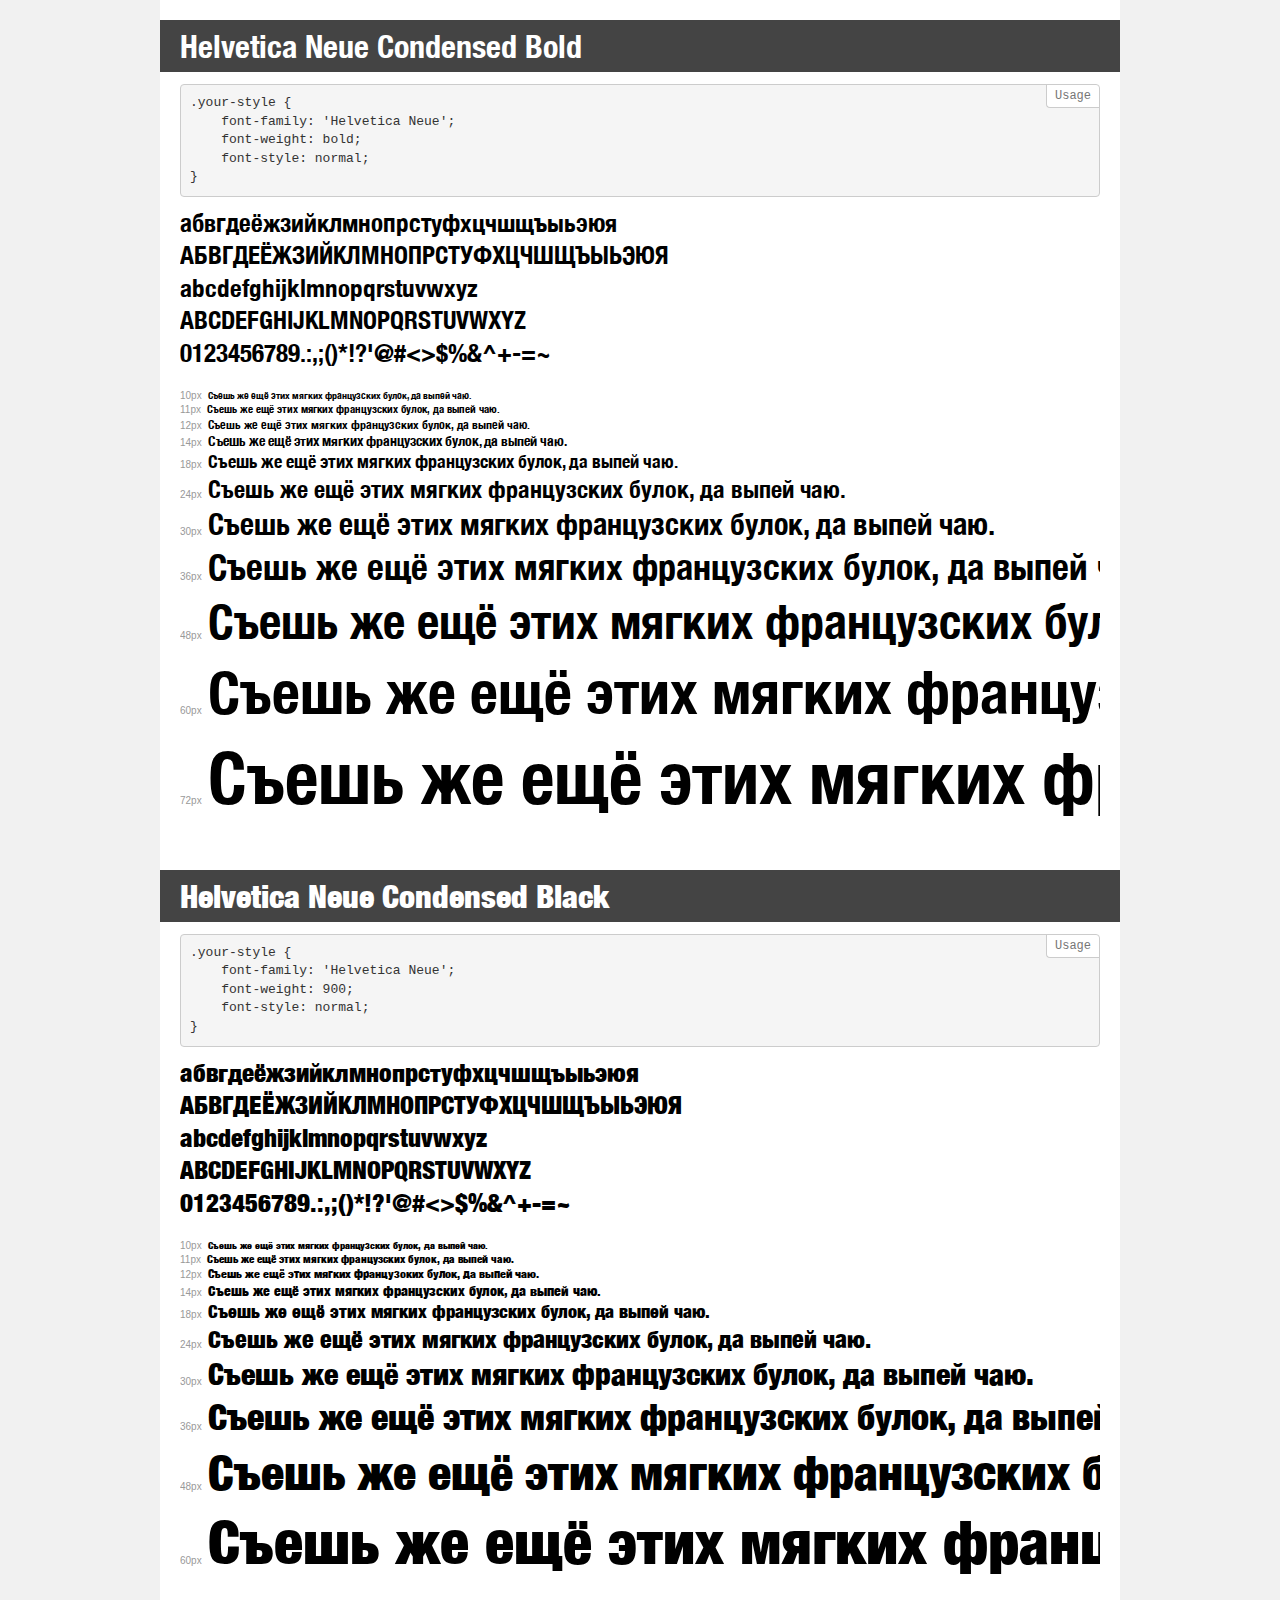
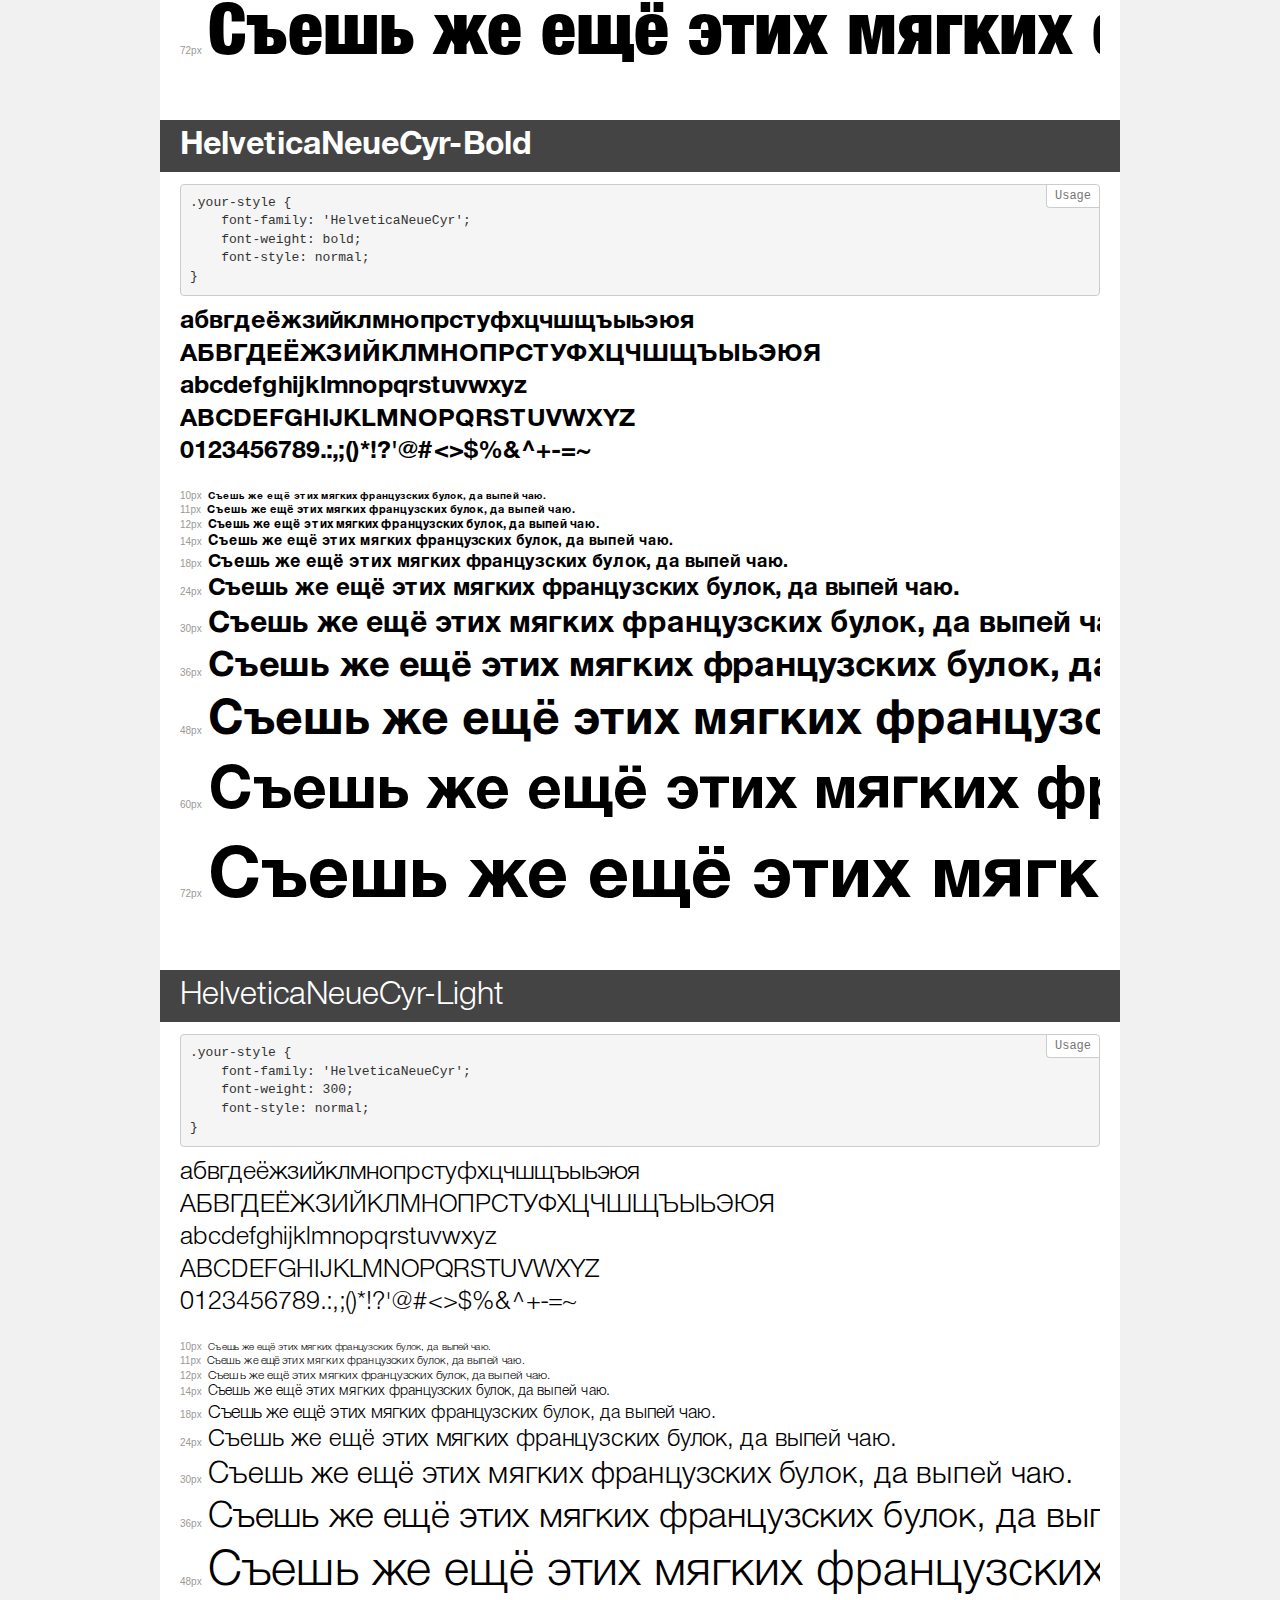
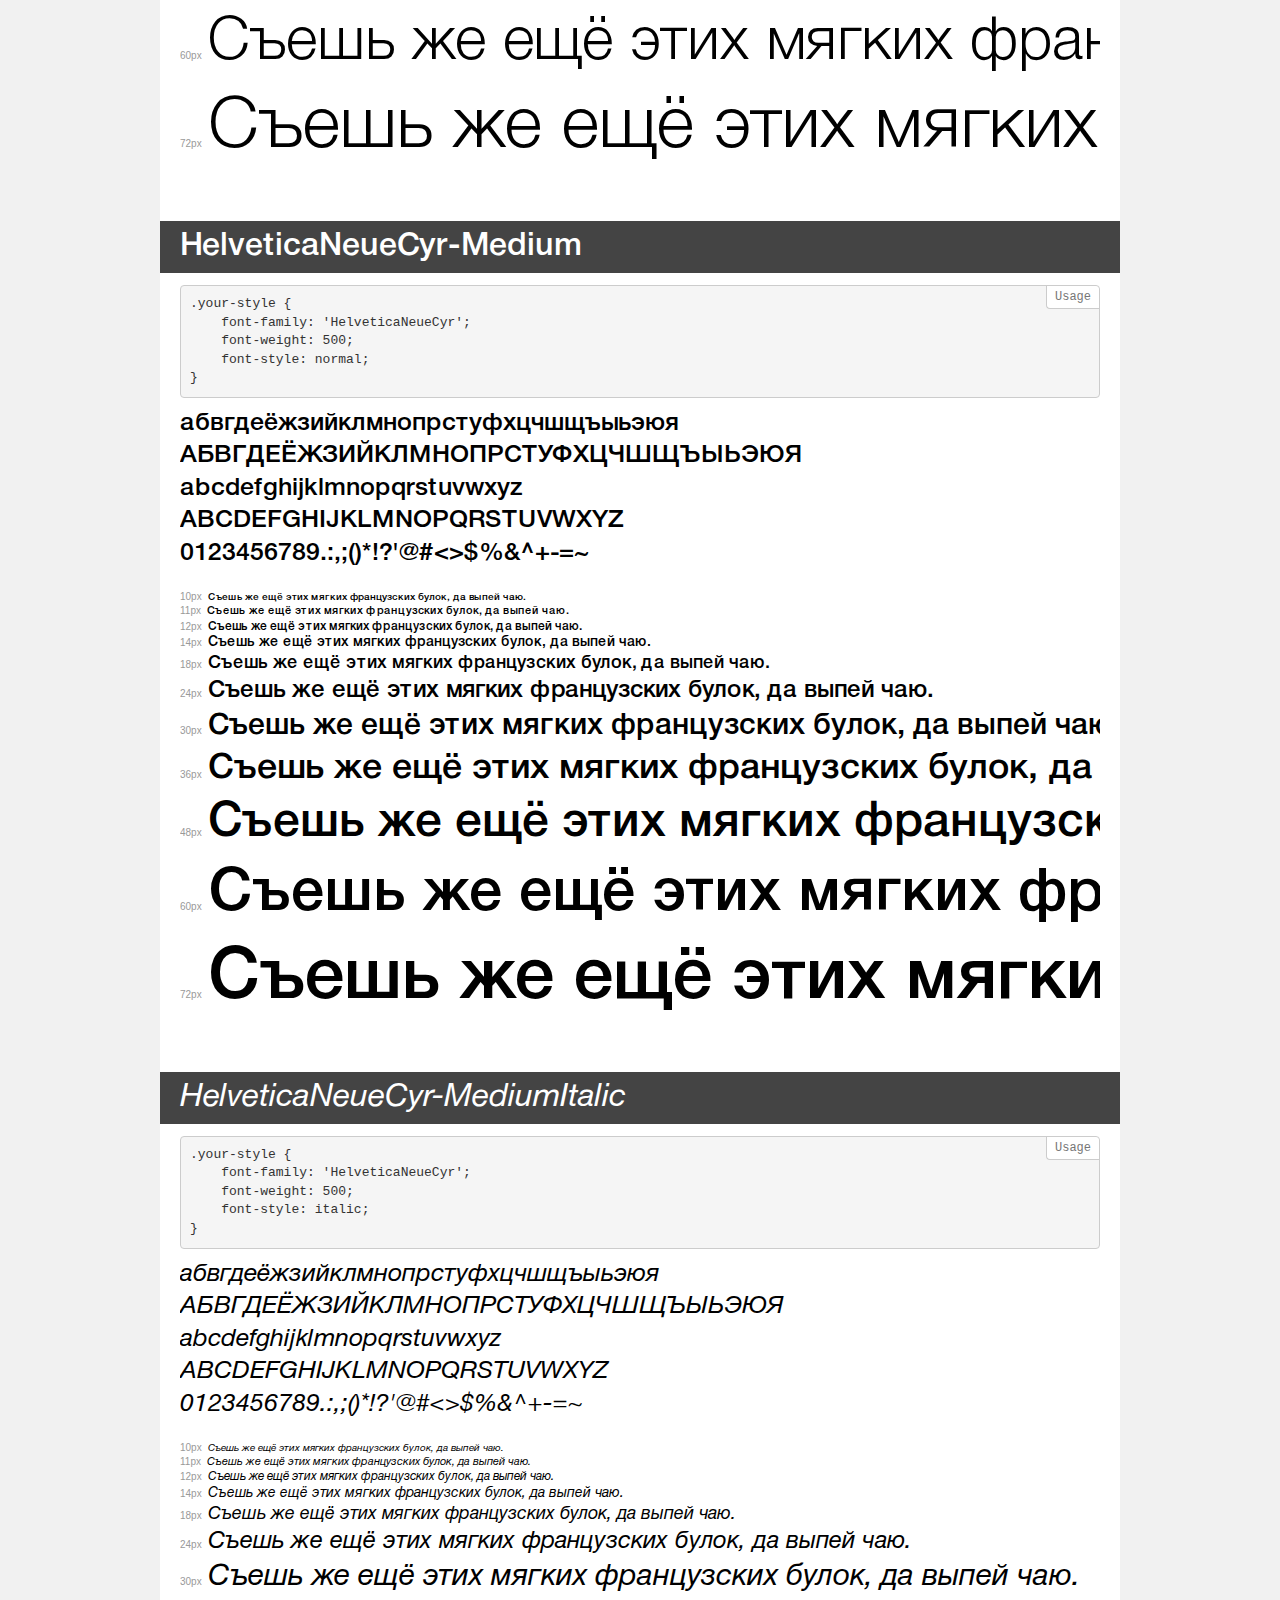
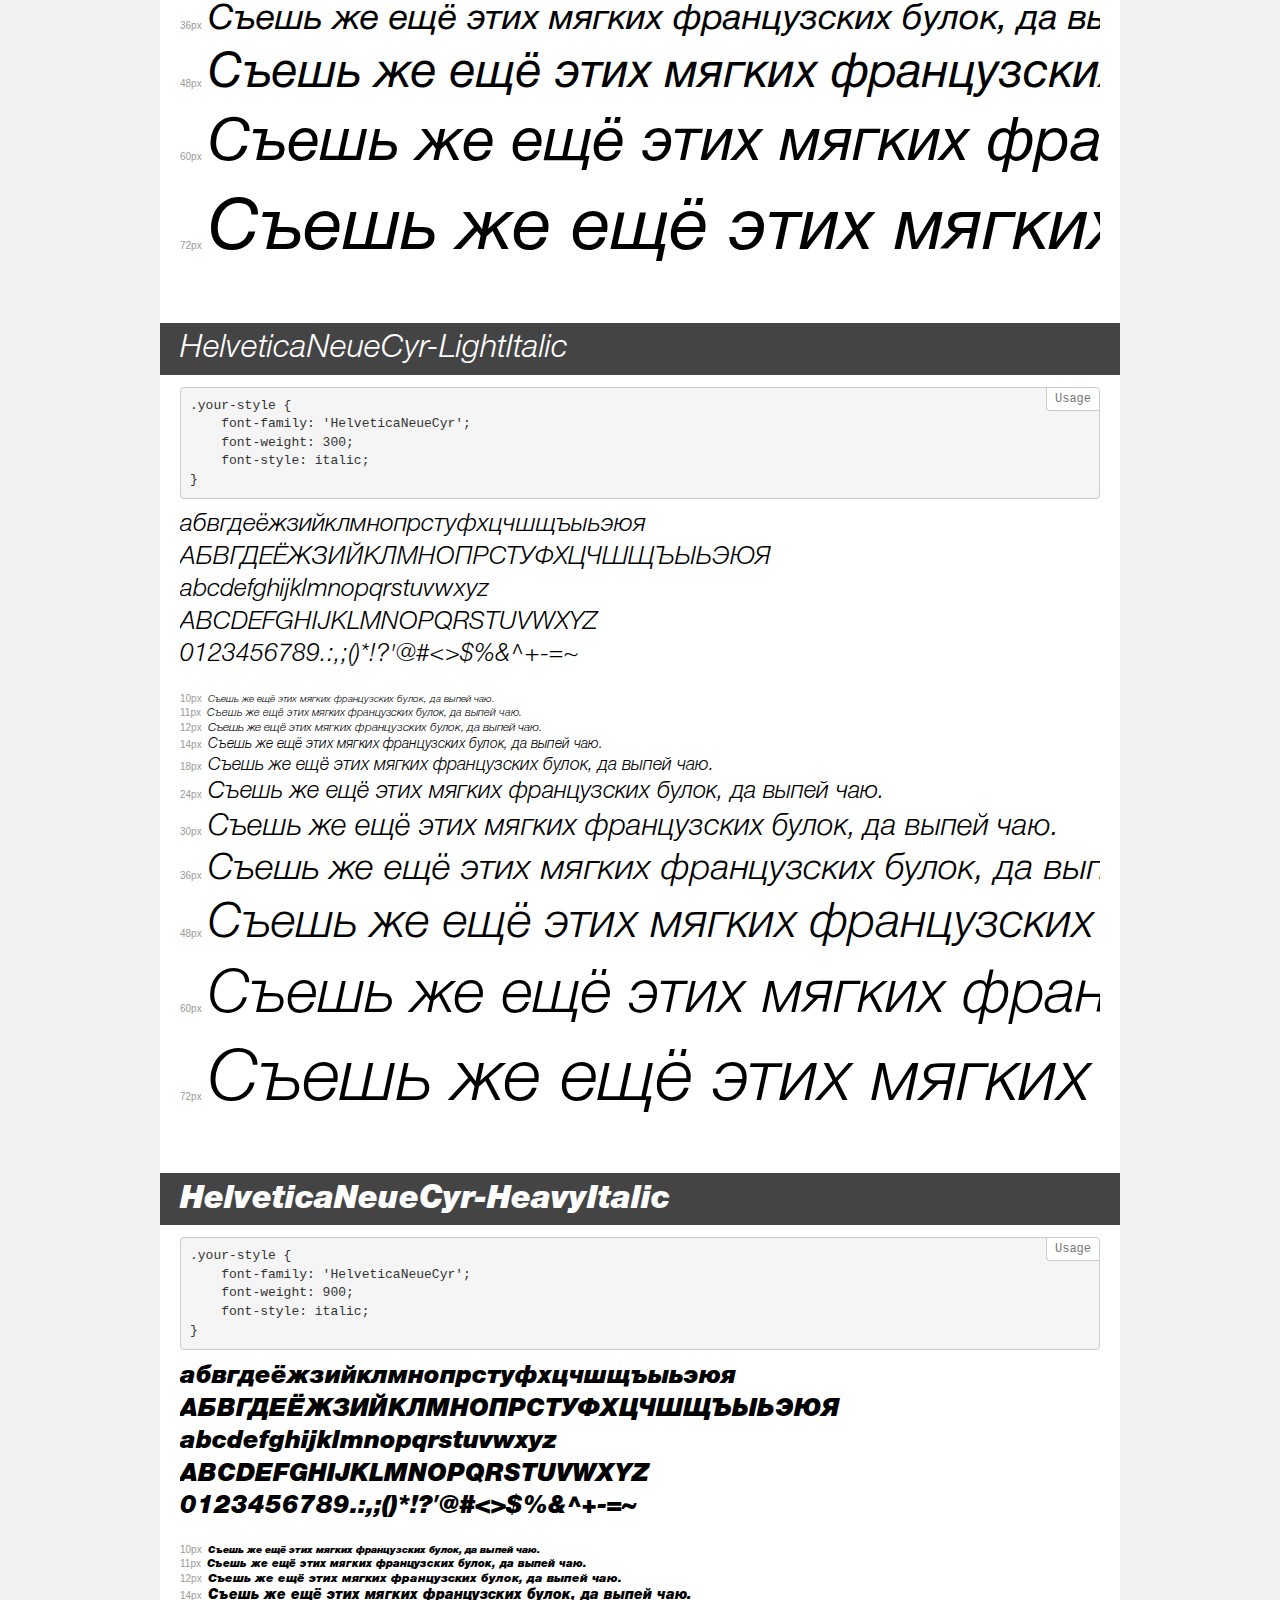
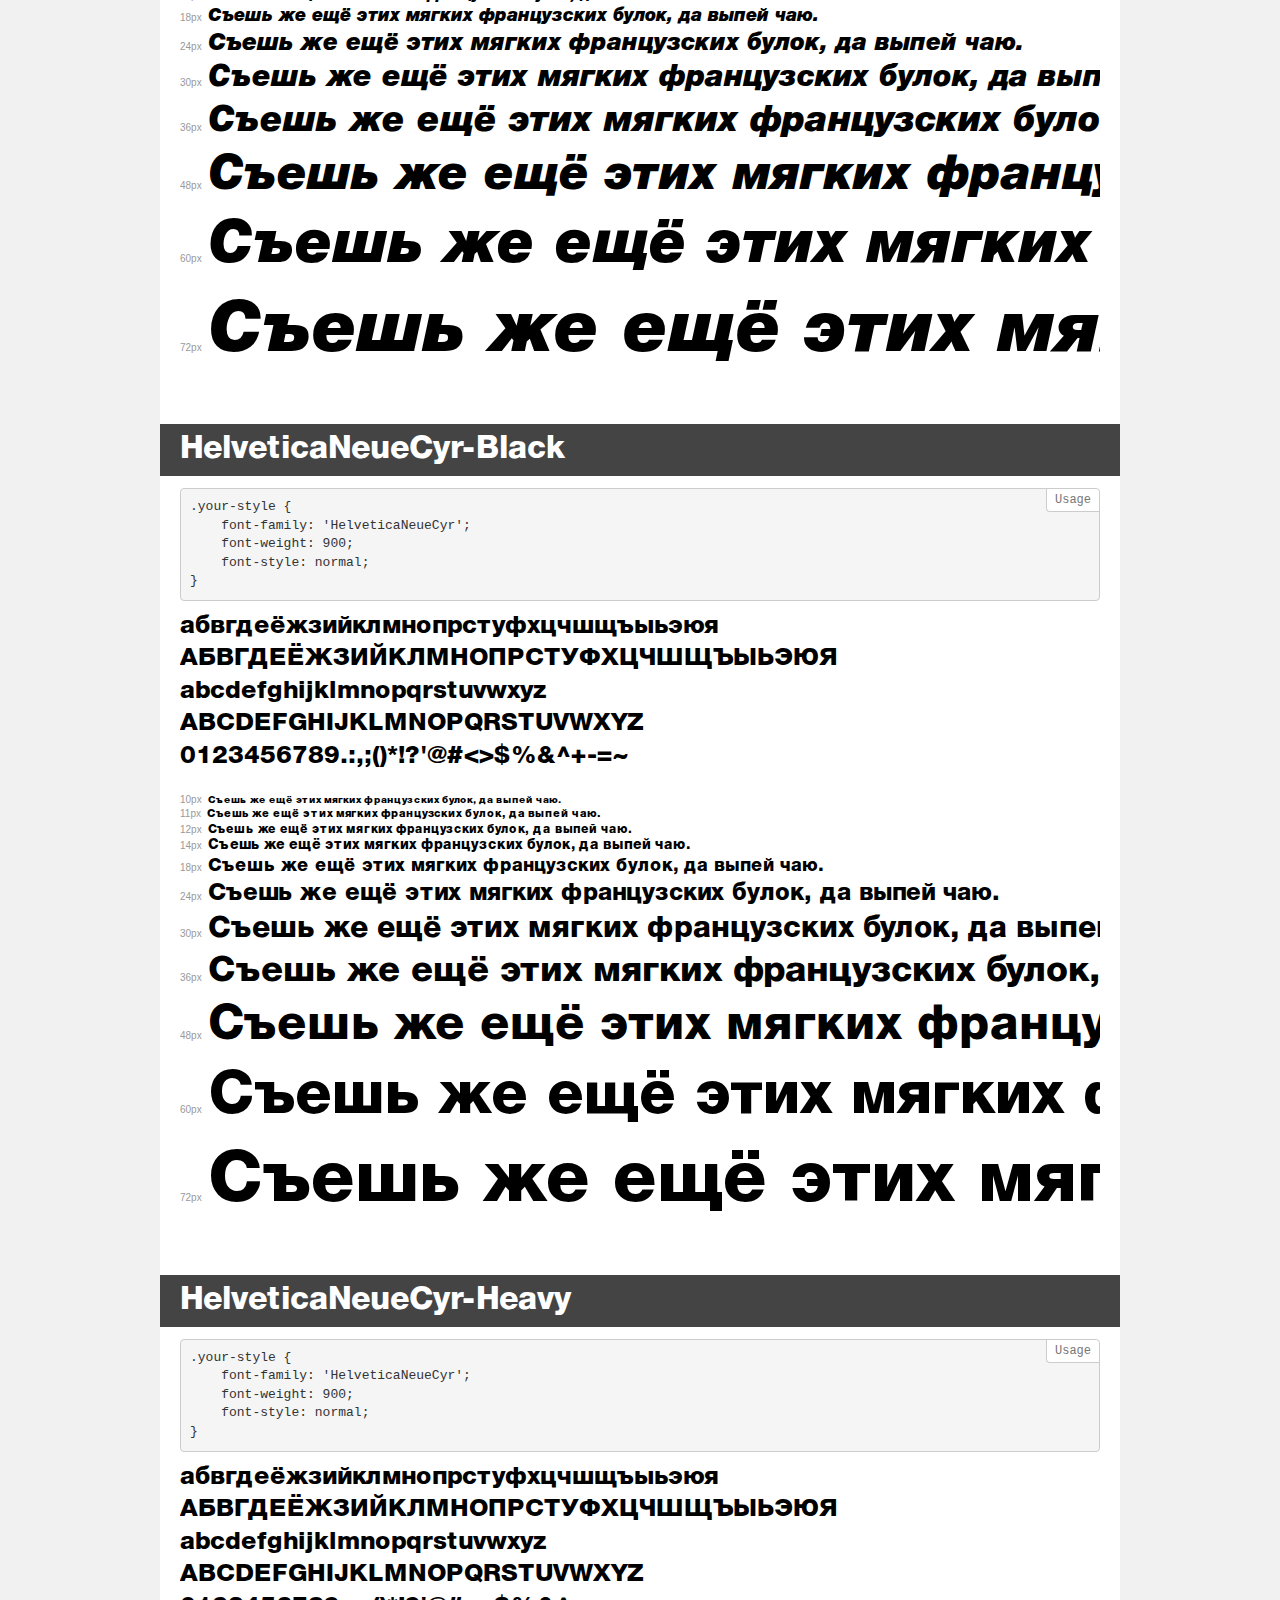
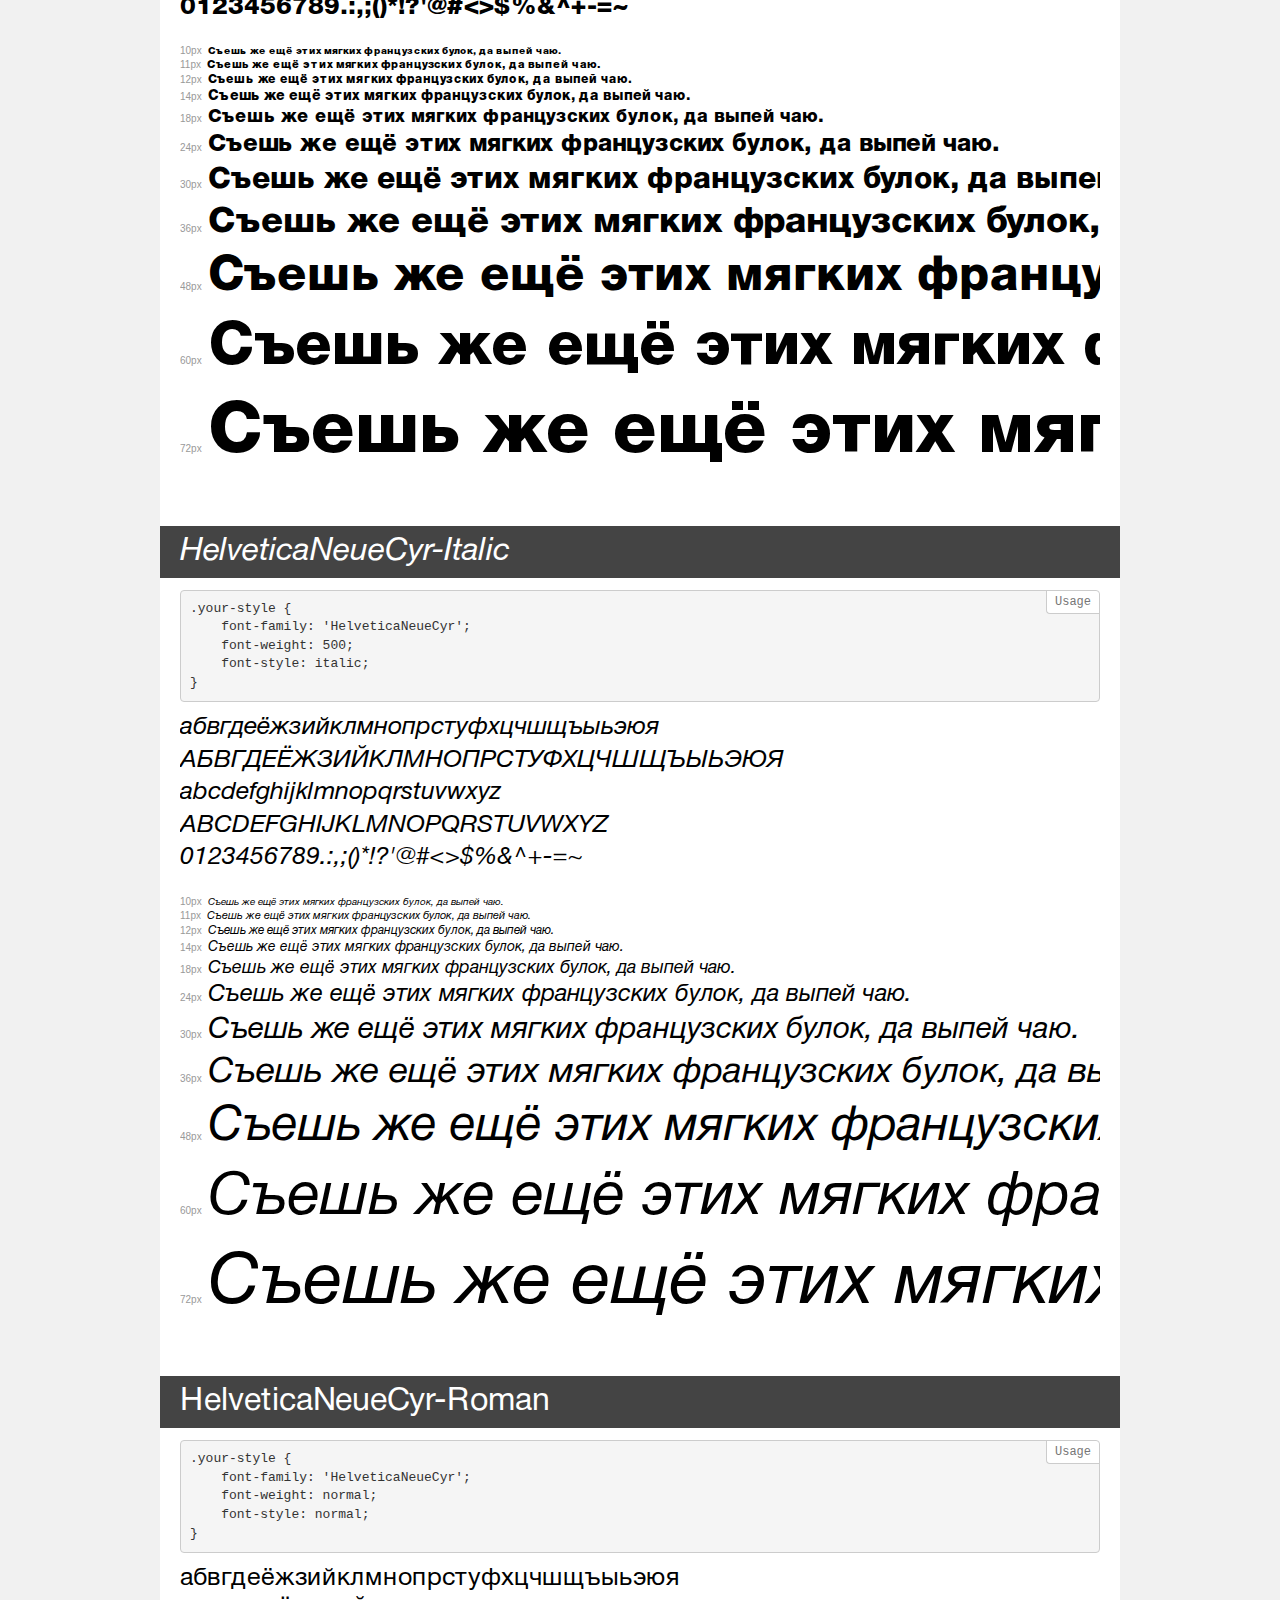
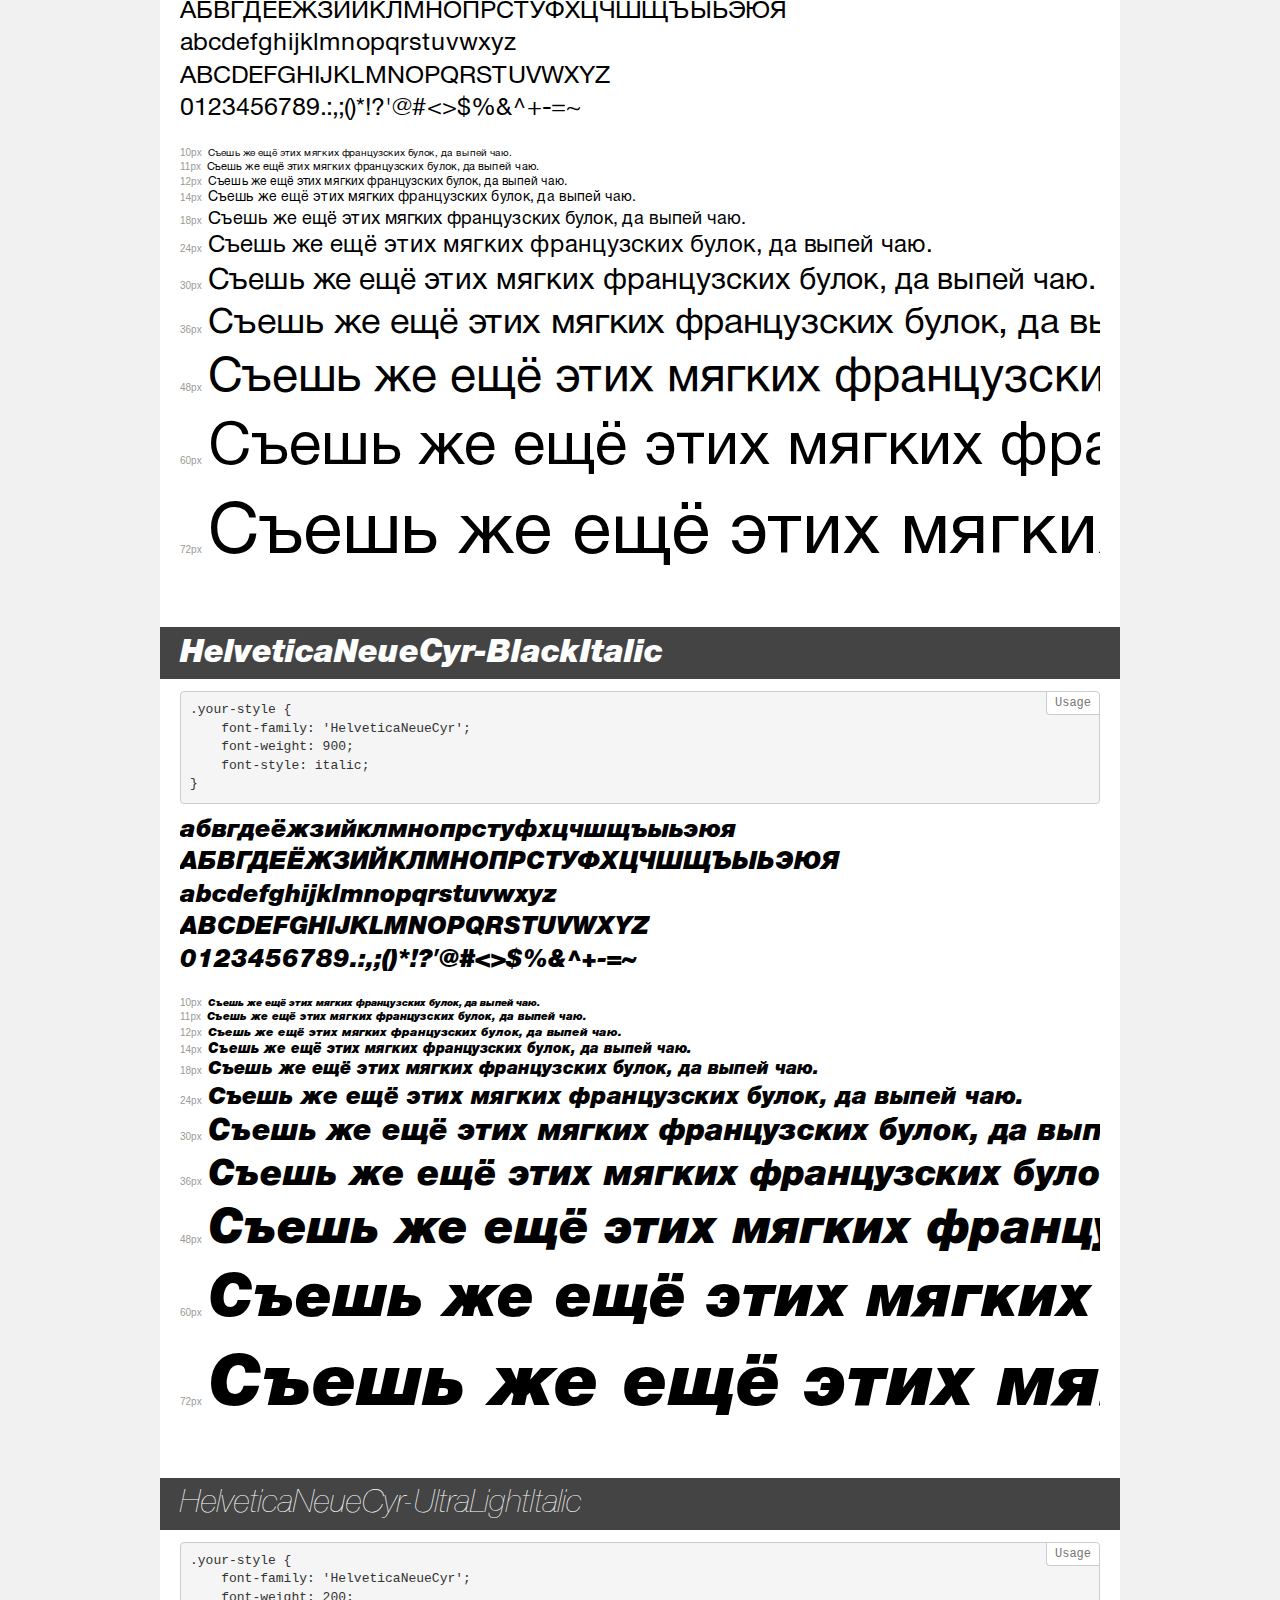
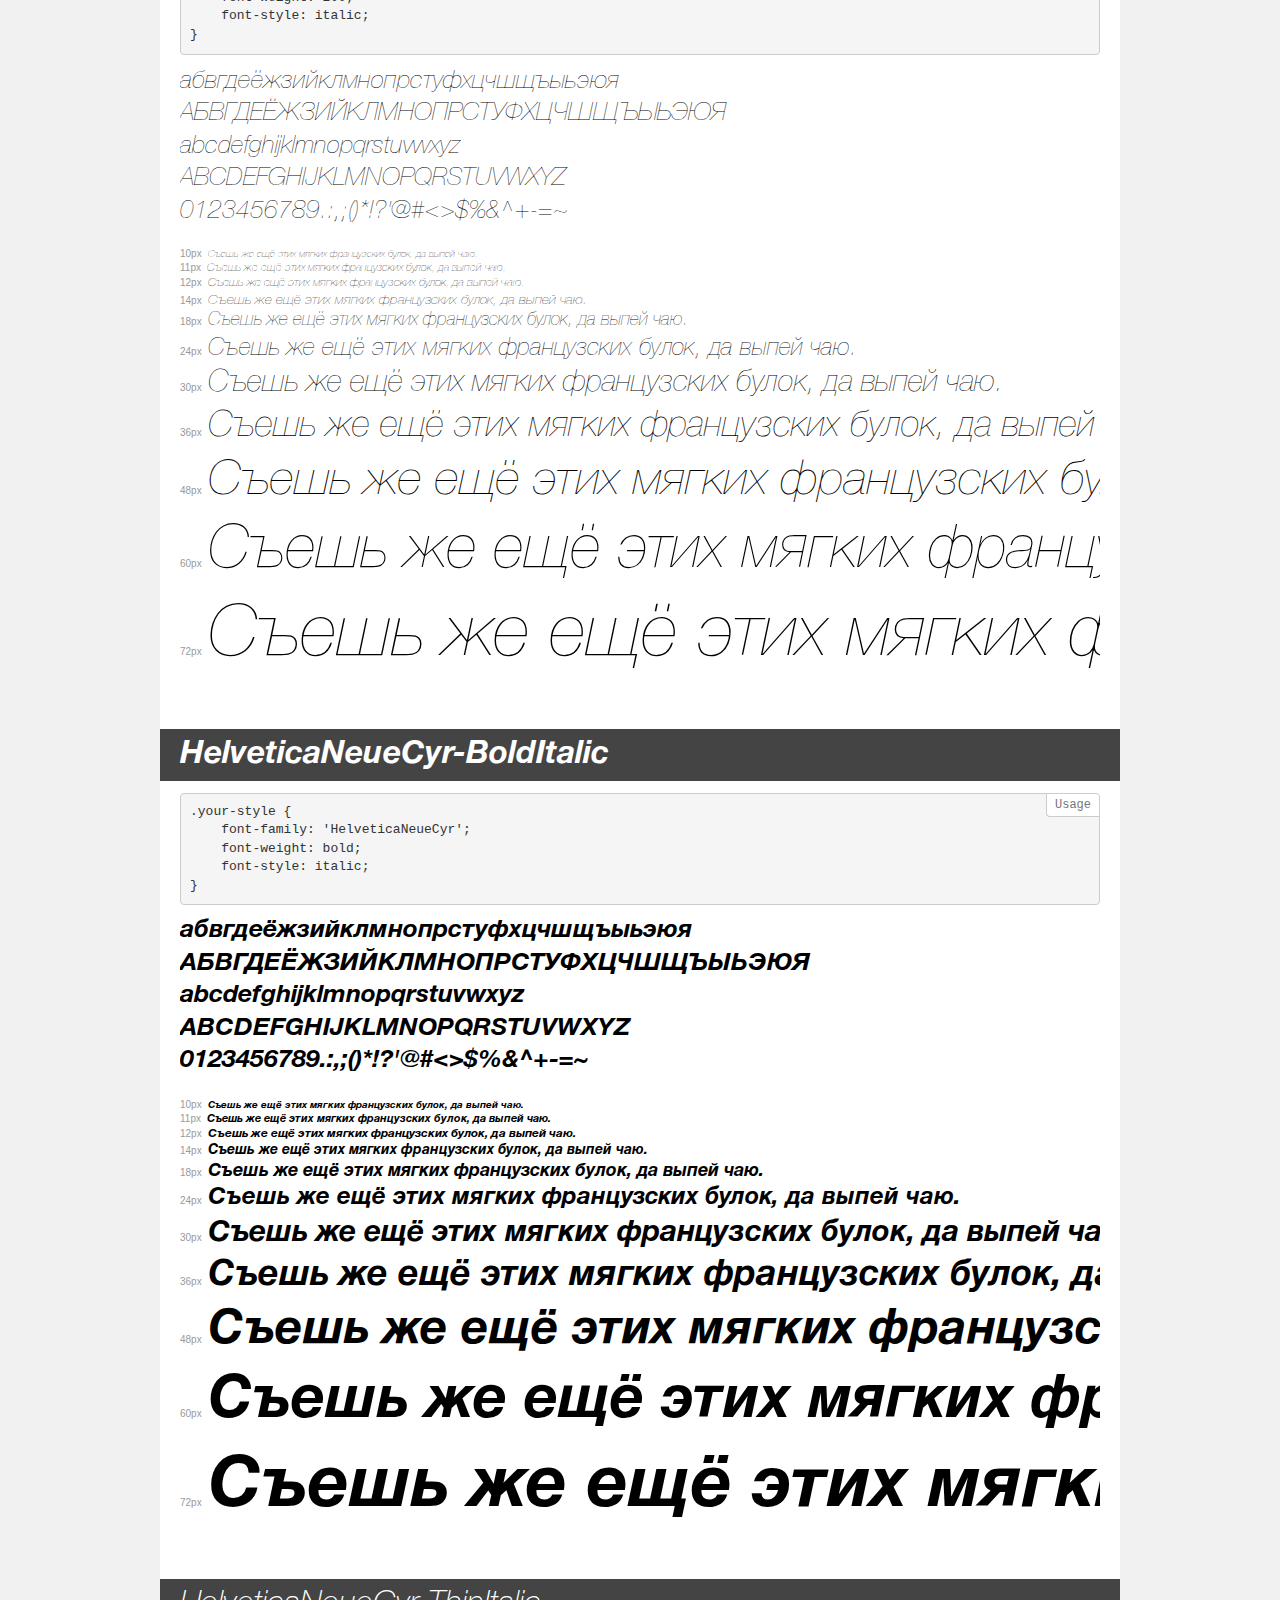
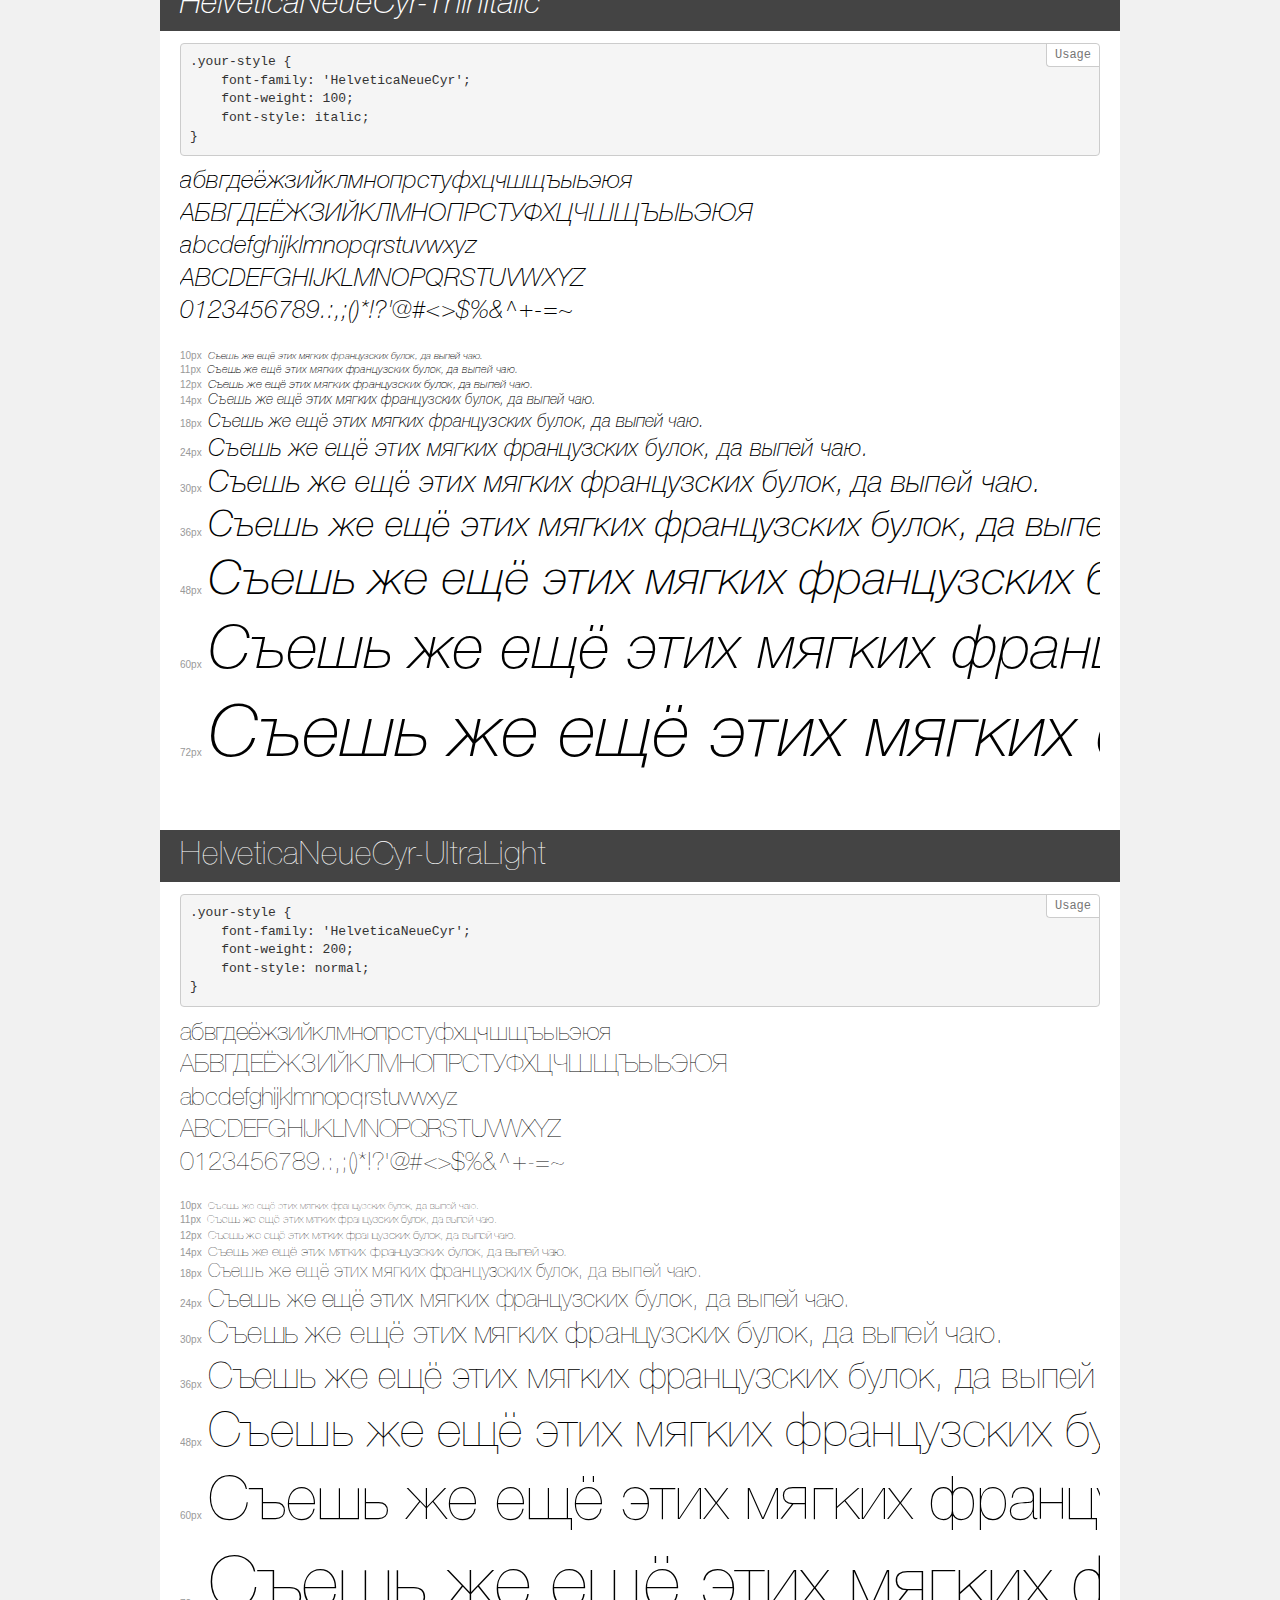
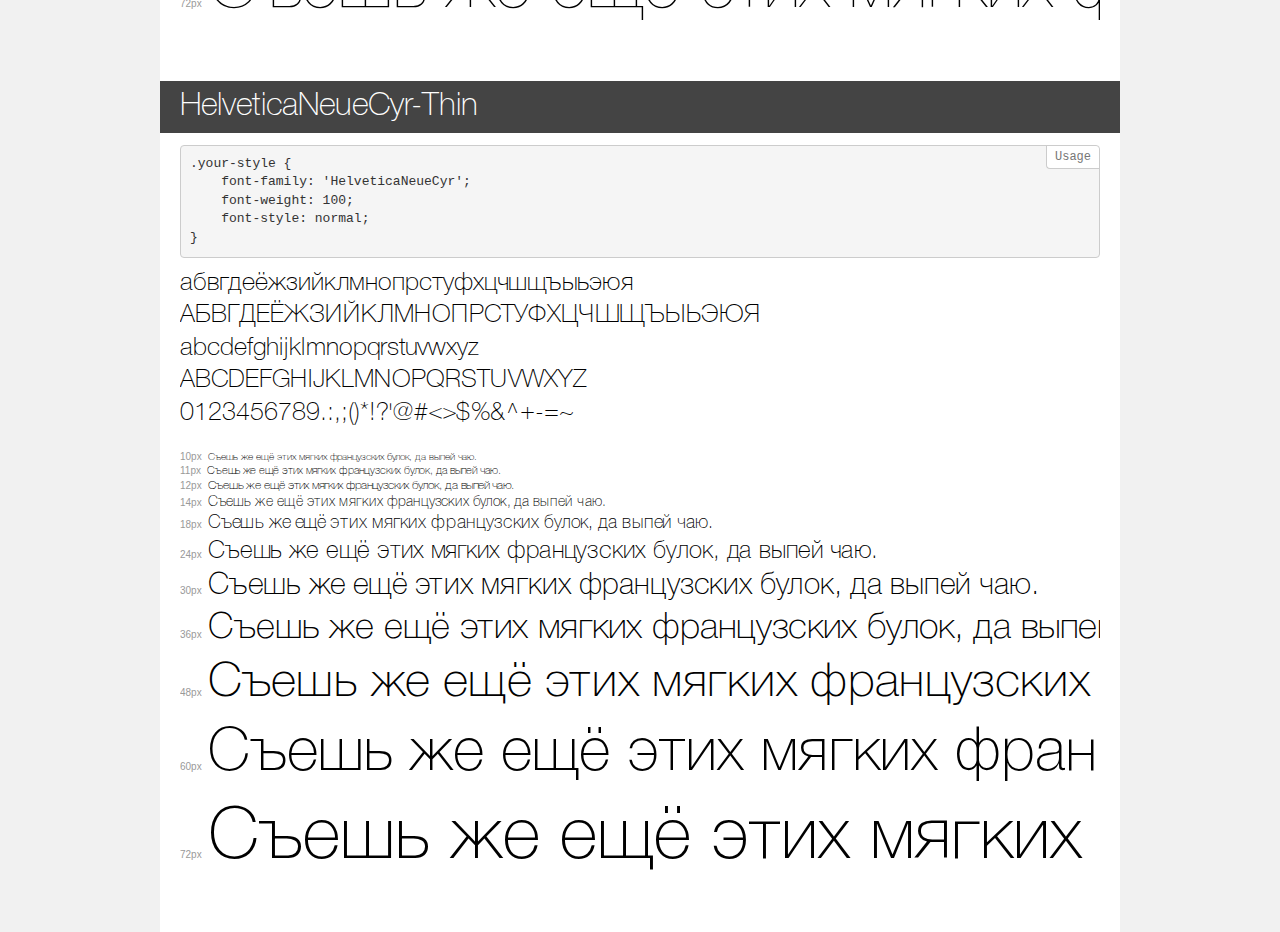
<file: fonts/demo.html>
<!DOCTYPE html>
<html>
<head>
    <meta charset="utf-8">
    <meta http-equiv="X-UA-Compatible" content="IE=edge">
    <meta name="viewport" content="width=device-width, initial-scale=1">
    <meta name="robots" content="noindex, noarchive">
    <meta name="format-detection" content="telephone=no">
    <title>Transfonter demo</title>
    <link href="stylesheet.css" rel="stylesheet">
    <style>
        /*
        http://meyerweb.com/eric/tools/css/reset/
        v2.0 | 20110126
        License: none (public domain)
        */
        html, body, div, span, applet, object, iframe,
        h1, h2, h3, h4, h5, h6, p, blockquote, pre,
        a, abbr, acronym, address, big, cite, code,
        del, dfn, em, img, ins, kbd, q, s, samp,
        small, strike, strong, sub, sup, tt, var,
        b, u, i, center,
        dl, dt, dd, ol, ul, li,
        fieldset, form, label, legend,
        table, caption, tbody, tfoot, thead, tr, th, td,
        article, aside, canvas, details, embed,
        figure, figcaption, footer, header, hgroup,
        menu, nav, output, ruby, section, summary,
        time, mark, audio, video {
            margin: 0;
            padding: 0;
            border: 0;
            font-size: 100%;
            font: inherit;
            vertical-align: baseline;
        }
        /* HTML5 display-role reset for older browsers */
        article, aside, details, figcaption, figure,
        footer, header, hgroup, menu, nav, section {
            display: block;
        }
        body {
            line-height: 1;
        }
        ol, ul {
            list-style: none;
        }
        blockquote, q {
            quotes: none;
        }
        blockquote:before, blockquote:after,
        q:before, q:after {
            content: '';
            content: none;
        }
        table {
            border-collapse: collapse;
            border-spacing: 0;
        }
        /* common styles */
        body {
            background: #f1f1f1;
            color: #000;
        }
        .page {
            background: #fff;
            width: 920px;
            margin: 0 auto;
            padding: 20px 20px 0 20px;
            overflow: hidden;
        }
        .font-container {
            overflow-x: auto;
            overflow-y: hidden;
            margin-bottom: 40px;
            line-height: 1.3;
            white-space: nowrap;
            padding-bottom: 5px;
        }
        h1 {
            position: relative;
            background: #444;
            font-size: 32px;
            color: #fff;
            padding: 10px 20px;
            margin: 0 -20px 12px -20px;
        }
        .letters {
            font-size: 25px;
            margin-bottom: 20px;
        }
        .s10:before {
            content: '10px';
        }
        .s11:before {
            content: '11px';
        }
        .s12:before {
            content: '12px';
        }
        .s14:before {
            content: '14px';
        }
        .s18:before {
            content: '18px';
        }
        .s24:before {
            content: '24px';
        }
        .s30:before {
            content: '30px';
        }
        .s36:before {
            content: '36px';
        }
        .s48:before {
            content: '48px';
        }
        .s60:before {
            content: '60px';
        }
        .s72:before {
            content: '72px';
        }
        .s10:before, .s11:before, .s12:before, .s14:before,
        .s18:before, .s24:before, .s30:before, .s36:before,
        .s48:before, .s60:before, .s72:before {
            font-family: Arial, sans-serif;
            font-size: 10px;
            font-weight: normal;
            font-style: normal;
            color: #999;
            padding-right: 6px;
        }
        pre {
            display: block;
            position: relative;
            padding: 9px;
            margin: 0 0 10px;
            font-family: Monaco, Menlo, Consolas, "Courier New", monospace !important;
            font-size: 13px;
            line-height: 1.428571429;
            color: #333;
            font-weight: normal !important;
            font-style: normal !important;
            background-color: #f5f5f5;
            border: 1px solid #ccc;
            overflow-x: auto;
            border-radius: 4px;
        }
        pre:after {
            display: block;
            position: absolute;
            right: 0;
            top: 0;
            content: 'Usage';
            line-height: 1;
            padding: 5px 8px;
            font-size: 12px;
            color: #767676;
            background-color: #fff;
            border: 1px solid #ccc;
            border-right: none;
            border-top: none;
            border-radius: 0 4px 0 4px;
            z-index: 10;
        }
        /* responsive */
        @media (max-width: 959px) {
            .page {
                width: auto;
                margin: 0;
            }
        }
    </style>
</head>
<body>
<div class="page">
    <div class="demo" style="font-family: 'Helvetica Neue'; font-weight: bold; font-style: normal;">
        <h1>Helvetica Neue Condensed Bold</h1>
        <pre>.your-style {
    font-family: 'Helvetica Neue';
    font-weight: bold;
    font-style: normal;
}</pre>
        <div class="font-container">
            <p class="letters">
                абвгдеёжзийклмнопрстуфхцчшщъыьэюя<br>
АБВГДЕЁЖЗИЙКЛМНОПРСТУФХЦЧШЩЪЫЬЭЮЯ<br>
abcdefghijklmnopqrstuvwxyz<br>
ABCDEFGHIJKLMNOPQRSTUVWXYZ<br>
                0123456789.:,;()*!?'@#<>$%&^+-=~
            </p>
            <p class="s10" style="font-size: 10px;">Съешь же ещё этих мягких французских булок, да выпей чаю.</p>
            <p class="s11" style="font-size: 11px;">Съешь же ещё этих мягких французских булок, да выпей чаю.</p>
            <p class="s12" style="font-size: 12px;">Съешь же ещё этих мягких французских булок, да выпей чаю.</p>
            <p class="s14" style="font-size: 14px;">Съешь же ещё этих мягких французских булок, да выпей чаю.</p>
            <p class="s18" style="font-size: 18px;">Съешь же ещё этих мягких французских булок, да выпей чаю.</p>
            <p class="s24" style="font-size: 24px;">Съешь же ещё этих мягких французских булок, да выпей чаю.</p>
            <p class="s30" style="font-size: 30px;">Съешь же ещё этих мягких французских булок, да выпей чаю.</p>
            <p class="s36" style="font-size: 36px;">Съешь же ещё этих мягких французских булок, да выпей чаю.</p>
            <p class="s48" style="font-size: 48px;">Съешь же ещё этих мягких французских булок, да выпей чаю.</p>
            <p class="s60" style="font-size: 60px;">Съешь же ещё этих мягких французских булок, да выпей чаю.</p>
            <p class="s72" style="font-size: 72px;">Съешь же ещё этих мягких французских булок, да выпей чаю.</p>
        </div>
    </div>
    <div class="demo" style="font-family: 'Helvetica Neue'; font-weight: 900; font-style: normal;">
        <h1>Helvetica Neue Condensed Black</h1>
        <pre>.your-style {
    font-family: 'Helvetica Neue';
    font-weight: 900;
    font-style: normal;
}</pre>
        <div class="font-container">
            <p class="letters">
                абвгдеёжзийклмнопрстуфхцчшщъыьэюя<br>
АБВГДЕЁЖЗИЙКЛМНОПРСТУФХЦЧШЩЪЫЬЭЮЯ<br>
abcdefghijklmnopqrstuvwxyz<br>
ABCDEFGHIJKLMNOPQRSTUVWXYZ<br>
                0123456789.:,;()*!?'@#<>$%&^+-=~
            </p>
            <p class="s10" style="font-size: 10px;">Съешь же ещё этих мягких французских булок, да выпей чаю.</p>
            <p class="s11" style="font-size: 11px;">Съешь же ещё этих мягких французских булок, да выпей чаю.</p>
            <p class="s12" style="font-size: 12px;">Съешь же ещё этих мягких французских булок, да выпей чаю.</p>
            <p class="s14" style="font-size: 14px;">Съешь же ещё этих мягких французских булок, да выпей чаю.</p>
            <p class="s18" style="font-size: 18px;">Съешь же ещё этих мягких французских булок, да выпей чаю.</p>
            <p class="s24" style="font-size: 24px;">Съешь же ещё этих мягких французских булок, да выпей чаю.</p>
            <p class="s30" style="font-size: 30px;">Съешь же ещё этих мягких французских булок, да выпей чаю.</p>
            <p class="s36" style="font-size: 36px;">Съешь же ещё этих мягких французских булок, да выпей чаю.</p>
            <p class="s48" style="font-size: 48px;">Съешь же ещё этих мягких французских булок, да выпей чаю.</p>
            <p class="s60" style="font-size: 60px;">Съешь же ещё этих мягких французских булок, да выпей чаю.</p>
            <p class="s72" style="font-size: 72px;">Съешь же ещё этих мягких французских булок, да выпей чаю.</p>
        </div>
    </div>
    <div class="demo" style="font-family: 'HelveticaNeueCyr'; font-weight: bold; font-style: normal;">
        <h1>HelveticaNeueCyr-Bold</h1>
        <pre>.your-style {
    font-family: 'HelveticaNeueCyr';
    font-weight: bold;
    font-style: normal;
}</pre>
        <div class="font-container">
            <p class="letters">
                абвгдеёжзийклмнопрстуфхцчшщъыьэюя<br>
АБВГДЕЁЖЗИЙКЛМНОПРСТУФХЦЧШЩЪЫЬЭЮЯ<br>
abcdefghijklmnopqrstuvwxyz<br>
ABCDEFGHIJKLMNOPQRSTUVWXYZ<br>
                0123456789.:,;()*!?'@#<>$%&^+-=~
            </p>
            <p class="s10" style="font-size: 10px;">Съешь же ещё этих мягких французских булок, да выпей чаю.</p>
            <p class="s11" style="font-size: 11px;">Съешь же ещё этих мягких французских булок, да выпей чаю.</p>
            <p class="s12" style="font-size: 12px;">Съешь же ещё этих мягких французских булок, да выпей чаю.</p>
            <p class="s14" style="font-size: 14px;">Съешь же ещё этих мягких французских булок, да выпей чаю.</p>
            <p class="s18" style="font-size: 18px;">Съешь же ещё этих мягких французских булок, да выпей чаю.</p>
            <p class="s24" style="font-size: 24px;">Съешь же ещё этих мягких французских булок, да выпей чаю.</p>
            <p class="s30" style="font-size: 30px;">Съешь же ещё этих мягких французских булок, да выпей чаю.</p>
            <p class="s36" style="font-size: 36px;">Съешь же ещё этих мягких французских булок, да выпей чаю.</p>
            <p class="s48" style="font-size: 48px;">Съешь же ещё этих мягких французских булок, да выпей чаю.</p>
            <p class="s60" style="font-size: 60px;">Съешь же ещё этих мягких французских булок, да выпей чаю.</p>
            <p class="s72" style="font-size: 72px;">Съешь же ещё этих мягких французских булок, да выпей чаю.</p>
        </div>
    </div>
    <div class="demo" style="font-family: 'HelveticaNeueCyr'; font-weight: 300; font-style: normal;">
        <h1>HelveticaNeueCyr-Light</h1>
        <pre>.your-style {
    font-family: 'HelveticaNeueCyr';
    font-weight: 300;
    font-style: normal;
}</pre>
        <div class="font-container">
            <p class="letters">
                абвгдеёжзийклмнопрстуфхцчшщъыьэюя<br>
АБВГДЕЁЖЗИЙКЛМНОПРСТУФХЦЧШЩЪЫЬЭЮЯ<br>
abcdefghijklmnopqrstuvwxyz<br>
ABCDEFGHIJKLMNOPQRSTUVWXYZ<br>
                0123456789.:,;()*!?'@#<>$%&^+-=~
            </p>
            <p class="s10" style="font-size: 10px;">Съешь же ещё этих мягких французских булок, да выпей чаю.</p>
            <p class="s11" style="font-size: 11px;">Съешь же ещё этих мягких французских булок, да выпей чаю.</p>
            <p class="s12" style="font-size: 12px;">Съешь же ещё этих мягких французских булок, да выпей чаю.</p>
            <p class="s14" style="font-size: 14px;">Съешь же ещё этих мягких французских булок, да выпей чаю.</p>
            <p class="s18" style="font-size: 18px;">Съешь же ещё этих мягких французских булок, да выпей чаю.</p>
            <p class="s24" style="font-size: 24px;">Съешь же ещё этих мягких французских булок, да выпей чаю.</p>
            <p class="s30" style="font-size: 30px;">Съешь же ещё этих мягких французских булок, да выпей чаю.</p>
            <p class="s36" style="font-size: 36px;">Съешь же ещё этих мягких французских булок, да выпей чаю.</p>
            <p class="s48" style="font-size: 48px;">Съешь же ещё этих мягких французских булок, да выпей чаю.</p>
            <p class="s60" style="font-size: 60px;">Съешь же ещё этих мягких французских булок, да выпей чаю.</p>
            <p class="s72" style="font-size: 72px;">Съешь же ещё этих мягких французских булок, да выпей чаю.</p>
        </div>
    </div>
    <div class="demo" style="font-family: 'HelveticaNeueCyr'; font-weight: 500; font-style: normal;">
        <h1>HelveticaNeueCyr-Medium</h1>
        <pre>.your-style {
    font-family: 'HelveticaNeueCyr';
    font-weight: 500;
    font-style: normal;
}</pre>
        <div class="font-container">
            <p class="letters">
                абвгдеёжзийклмнопрстуфхцчшщъыьэюя<br>
АБВГДЕЁЖЗИЙКЛМНОПРСТУФХЦЧШЩЪЫЬЭЮЯ<br>
abcdefghijklmnopqrstuvwxyz<br>
ABCDEFGHIJKLMNOPQRSTUVWXYZ<br>
                0123456789.:,;()*!?'@#<>$%&^+-=~
            </p>
            <p class="s10" style="font-size: 10px;">Съешь же ещё этих мягких французских булок, да выпей чаю.</p>
            <p class="s11" style="font-size: 11px;">Съешь же ещё этих мягких французских булок, да выпей чаю.</p>
            <p class="s12" style="font-size: 12px;">Съешь же ещё этих мягких французских булок, да выпей чаю.</p>
            <p class="s14" style="font-size: 14px;">Съешь же ещё этих мягких французских булок, да выпей чаю.</p>
            <p class="s18" style="font-size: 18px;">Съешь же ещё этих мягких французских булок, да выпей чаю.</p>
            <p class="s24" style="font-size: 24px;">Съешь же ещё этих мягких французских булок, да выпей чаю.</p>
            <p class="s30" style="font-size: 30px;">Съешь же ещё этих мягких французских булок, да выпей чаю.</p>
            <p class="s36" style="font-size: 36px;">Съешь же ещё этих мягких французских булок, да выпей чаю.</p>
            <p class="s48" style="font-size: 48px;">Съешь же ещё этих мягких французских булок, да выпей чаю.</p>
            <p class="s60" style="font-size: 60px;">Съешь же ещё этих мягких французских булок, да выпей чаю.</p>
            <p class="s72" style="font-size: 72px;">Съешь же ещё этих мягких французских булок, да выпей чаю.</p>
        </div>
    </div>
    <div class="demo" style="font-family: 'HelveticaNeueCyr'; font-weight: 500; font-style: italic;">
        <h1>HelveticaNeueCyr-MediumItalic</h1>
        <pre>.your-style {
    font-family: 'HelveticaNeueCyr';
    font-weight: 500;
    font-style: italic;
}</pre>
        <div class="font-container">
            <p class="letters">
                абвгдеёжзийклмнопрстуфхцчшщъыьэюя<br>
АБВГДЕЁЖЗИЙКЛМНОПРСТУФХЦЧШЩЪЫЬЭЮЯ<br>
abcdefghijklmnopqrstuvwxyz<br>
ABCDEFGHIJKLMNOPQRSTUVWXYZ<br>
                0123456789.:,;()*!?'@#<>$%&^+-=~
            </p>
            <p class="s10" style="font-size: 10px;">Съешь же ещё этих мягких французских булок, да выпей чаю.</p>
            <p class="s11" style="font-size: 11px;">Съешь же ещё этих мягких французских булок, да выпей чаю.</p>
            <p class="s12" style="font-size: 12px;">Съешь же ещё этих мягких французских булок, да выпей чаю.</p>
            <p class="s14" style="font-size: 14px;">Съешь же ещё этих мягких французских булок, да выпей чаю.</p>
            <p class="s18" style="font-size: 18px;">Съешь же ещё этих мягких французских булок, да выпей чаю.</p>
            <p class="s24" style="font-size: 24px;">Съешь же ещё этих мягких французских булок, да выпей чаю.</p>
            <p class="s30" style="font-size: 30px;">Съешь же ещё этих мягких французских булок, да выпей чаю.</p>
            <p class="s36" style="font-size: 36px;">Съешь же ещё этих мягких французских булок, да выпей чаю.</p>
            <p class="s48" style="font-size: 48px;">Съешь же ещё этих мягких французских булок, да выпей чаю.</p>
            <p class="s60" style="font-size: 60px;">Съешь же ещё этих мягких французских булок, да выпей чаю.</p>
            <p class="s72" style="font-size: 72px;">Съешь же ещё этих мягких французских булок, да выпей чаю.</p>
        </div>
    </div>
    <div class="demo" style="font-family: 'HelveticaNeueCyr'; font-weight: 300; font-style: italic;">
        <h1>HelveticaNeueCyr-LightItalic</h1>
        <pre>.your-style {
    font-family: 'HelveticaNeueCyr';
    font-weight: 300;
    font-style: italic;
}</pre>
        <div class="font-container">
            <p class="letters">
                абвгдеёжзийклмнопрстуфхцчшщъыьэюя<br>
АБВГДЕЁЖЗИЙКЛМНОПРСТУФХЦЧШЩЪЫЬЭЮЯ<br>
abcdefghijklmnopqrstuvwxyz<br>
ABCDEFGHIJKLMNOPQRSTUVWXYZ<br>
                0123456789.:,;()*!?'@#<>$%&^+-=~
            </p>
            <p class="s10" style="font-size: 10px;">Съешь же ещё этих мягких французских булок, да выпей чаю.</p>
            <p class="s11" style="font-size: 11px;">Съешь же ещё этих мягких французских булок, да выпей чаю.</p>
            <p class="s12" style="font-size: 12px;">Съешь же ещё этих мягких французских булок, да выпей чаю.</p>
            <p class="s14" style="font-size: 14px;">Съешь же ещё этих мягких французских булок, да выпей чаю.</p>
            <p class="s18" style="font-size: 18px;">Съешь же ещё этих мягких французских булок, да выпей чаю.</p>
            <p class="s24" style="font-size: 24px;">Съешь же ещё этих мягких французских булок, да выпей чаю.</p>
            <p class="s30" style="font-size: 30px;">Съешь же ещё этих мягких французских булок, да выпей чаю.</p>
            <p class="s36" style="font-size: 36px;">Съешь же ещё этих мягких французских булок, да выпей чаю.</p>
            <p class="s48" style="font-size: 48px;">Съешь же ещё этих мягких французских булок, да выпей чаю.</p>
            <p class="s60" style="font-size: 60px;">Съешь же ещё этих мягких французских булок, да выпей чаю.</p>
            <p class="s72" style="font-size: 72px;">Съешь же ещё этих мягких французских булок, да выпей чаю.</p>
        </div>
    </div>
    <div class="demo" style="font-family: 'HelveticaNeueCyr'; font-weight: 900; font-style: italic;">
        <h1>HelveticaNeueCyr-HeavyItalic</h1>
        <pre>.your-style {
    font-family: 'HelveticaNeueCyr';
    font-weight: 900;
    font-style: italic;
}</pre>
        <div class="font-container">
            <p class="letters">
                абвгдеёжзийклмнопрстуфхцчшщъыьэюя<br>
АБВГДЕЁЖЗИЙКЛМНОПРСТУФХЦЧШЩЪЫЬЭЮЯ<br>
abcdefghijklmnopqrstuvwxyz<br>
ABCDEFGHIJKLMNOPQRSTUVWXYZ<br>
                0123456789.:,;()*!?'@#<>$%&^+-=~
            </p>
            <p class="s10" style="font-size: 10px;">Съешь же ещё этих мягких французских булок, да выпей чаю.</p>
            <p class="s11" style="font-size: 11px;">Съешь же ещё этих мягких французских булок, да выпей чаю.</p>
            <p class="s12" style="font-size: 12px;">Съешь же ещё этих мягких французских булок, да выпей чаю.</p>
            <p class="s14" style="font-size: 14px;">Съешь же ещё этих мягких французских булок, да выпей чаю.</p>
            <p class="s18" style="font-size: 18px;">Съешь же ещё этих мягких французских булок, да выпей чаю.</p>
            <p class="s24" style="font-size: 24px;">Съешь же ещё этих мягких французских булок, да выпей чаю.</p>
            <p class="s30" style="font-size: 30px;">Съешь же ещё этих мягких французских булок, да выпей чаю.</p>
            <p class="s36" style="font-size: 36px;">Съешь же ещё этих мягких французских булок, да выпей чаю.</p>
            <p class="s48" style="font-size: 48px;">Съешь же ещё этих мягких французских булок, да выпей чаю.</p>
            <p class="s60" style="font-size: 60px;">Съешь же ещё этих мягких французских булок, да выпей чаю.</p>
            <p class="s72" style="font-size: 72px;">Съешь же ещё этих мягких французских булок, да выпей чаю.</p>
        </div>
    </div>
    <div class="demo" style="font-family: 'HelveticaNeueCyr'; font-weight: 900; font-style: normal;">
        <h1>HelveticaNeueCyr-Black</h1>
        <pre>.your-style {
    font-family: 'HelveticaNeueCyr';
    font-weight: 900;
    font-style: normal;
}</pre>
        <div class="font-container">
            <p class="letters">
                абвгдеёжзийклмнопрстуфхцчшщъыьэюя<br>
АБВГДЕЁЖЗИЙКЛМНОПРСТУФХЦЧШЩЪЫЬЭЮЯ<br>
abcdefghijklmnopqrstuvwxyz<br>
ABCDEFGHIJKLMNOPQRSTUVWXYZ<br>
                0123456789.:,;()*!?'@#<>$%&^+-=~
            </p>
            <p class="s10" style="font-size: 10px;">Съешь же ещё этих мягких французских булок, да выпей чаю.</p>
            <p class="s11" style="font-size: 11px;">Съешь же ещё этих мягких французских булок, да выпей чаю.</p>
            <p class="s12" style="font-size: 12px;">Съешь же ещё этих мягких французских булок, да выпей чаю.</p>
            <p class="s14" style="font-size: 14px;">Съешь же ещё этих мягких французских булок, да выпей чаю.</p>
            <p class="s18" style="font-size: 18px;">Съешь же ещё этих мягких французских булок, да выпей чаю.</p>
            <p class="s24" style="font-size: 24px;">Съешь же ещё этих мягких французских булок, да выпей чаю.</p>
            <p class="s30" style="font-size: 30px;">Съешь же ещё этих мягких французских булок, да выпей чаю.</p>
            <p class="s36" style="font-size: 36px;">Съешь же ещё этих мягких французских булок, да выпей чаю.</p>
            <p class="s48" style="font-size: 48px;">Съешь же ещё этих мягких французских булок, да выпей чаю.</p>
            <p class="s60" style="font-size: 60px;">Съешь же ещё этих мягких французских булок, да выпей чаю.</p>
            <p class="s72" style="font-size: 72px;">Съешь же ещё этих мягких французских булок, да выпей чаю.</p>
        </div>
    </div>
    <div class="demo" style="font-family: 'HelveticaNeueCyr'; font-weight: 900; font-style: normal;">
        <h1>HelveticaNeueCyr-Heavy</h1>
        <pre>.your-style {
    font-family: 'HelveticaNeueCyr';
    font-weight: 900;
    font-style: normal;
}</pre>
        <div class="font-container">
            <p class="letters">
                абвгдеёжзийклмнопрстуфхцчшщъыьэюя<br>
АБВГДЕЁЖЗИЙКЛМНОПРСТУФХЦЧШЩЪЫЬЭЮЯ<br>
abcdefghijklmnopqrstuvwxyz<br>
ABCDEFGHIJKLMNOPQRSTUVWXYZ<br>
                0123456789.:,;()*!?'@#<>$%&^+-=~
            </p>
            <p class="s10" style="font-size: 10px;">Съешь же ещё этих мягких французских булок, да выпей чаю.</p>
            <p class="s11" style="font-size: 11px;">Съешь же ещё этих мягких французских булок, да выпей чаю.</p>
            <p class="s12" style="font-size: 12px;">Съешь же ещё этих мягких французских булок, да выпей чаю.</p>
            <p class="s14" style="font-size: 14px;">Съешь же ещё этих мягких французских булок, да выпей чаю.</p>
            <p class="s18" style="font-size: 18px;">Съешь же ещё этих мягких французских булок, да выпей чаю.</p>
            <p class="s24" style="font-size: 24px;">Съешь же ещё этих мягких французских булок, да выпей чаю.</p>
            <p class="s30" style="font-size: 30px;">Съешь же ещё этих мягких французских булок, да выпей чаю.</p>
            <p class="s36" style="font-size: 36px;">Съешь же ещё этих мягких французских булок, да выпей чаю.</p>
            <p class="s48" style="font-size: 48px;">Съешь же ещё этих мягких французских булок, да выпей чаю.</p>
            <p class="s60" style="font-size: 60px;">Съешь же ещё этих мягких французских булок, да выпей чаю.</p>
            <p class="s72" style="font-size: 72px;">Съешь же ещё этих мягких французских булок, да выпей чаю.</p>
        </div>
    </div>
    <div class="demo" style="font-family: 'HelveticaNeueCyr'; font-weight: 500; font-style: italic;">
        <h1>HelveticaNeueCyr-Italic</h1>
        <pre>.your-style {
    font-family: 'HelveticaNeueCyr';
    font-weight: 500;
    font-style: italic;
}</pre>
        <div class="font-container">
            <p class="letters">
                абвгдеёжзийклмнопрстуфхцчшщъыьэюя<br>
АБВГДЕЁЖЗИЙКЛМНОПРСТУФХЦЧШЩЪЫЬЭЮЯ<br>
abcdefghijklmnopqrstuvwxyz<br>
ABCDEFGHIJKLMNOPQRSTUVWXYZ<br>
                0123456789.:,;()*!?'@#<>$%&^+-=~
            </p>
            <p class="s10" style="font-size: 10px;">Съешь же ещё этих мягких французских булок, да выпей чаю.</p>
            <p class="s11" style="font-size: 11px;">Съешь же ещё этих мягких французских булок, да выпей чаю.</p>
            <p class="s12" style="font-size: 12px;">Съешь же ещё этих мягких французских булок, да выпей чаю.</p>
            <p class="s14" style="font-size: 14px;">Съешь же ещё этих мягких французских булок, да выпей чаю.</p>
            <p class="s18" style="font-size: 18px;">Съешь же ещё этих мягких французских булок, да выпей чаю.</p>
            <p class="s24" style="font-size: 24px;">Съешь же ещё этих мягких французских булок, да выпей чаю.</p>
            <p class="s30" style="font-size: 30px;">Съешь же ещё этих мягких французских булок, да выпей чаю.</p>
            <p class="s36" style="font-size: 36px;">Съешь же ещё этих мягких французских булок, да выпей чаю.</p>
            <p class="s48" style="font-size: 48px;">Съешь же ещё этих мягких французских булок, да выпей чаю.</p>
            <p class="s60" style="font-size: 60px;">Съешь же ещё этих мягких французских булок, да выпей чаю.</p>
            <p class="s72" style="font-size: 72px;">Съешь же ещё этих мягких французских булок, да выпей чаю.</p>
        </div>
    </div>
    <div class="demo" style="font-family: 'HelveticaNeueCyr'; font-weight: normal; font-style: normal;">
        <h1>HelveticaNeueCyr-Roman</h1>
        <pre>.your-style {
    font-family: 'HelveticaNeueCyr';
    font-weight: normal;
    font-style: normal;
}</pre>
        <div class="font-container">
            <p class="letters">
                абвгдеёжзийклмнопрстуфхцчшщъыьэюя<br>
АБВГДЕЁЖЗИЙКЛМНОПРСТУФХЦЧШЩЪЫЬЭЮЯ<br>
abcdefghijklmnopqrstuvwxyz<br>
ABCDEFGHIJKLMNOPQRSTUVWXYZ<br>
                0123456789.:,;()*!?'@#<>$%&^+-=~
            </p>
            <p class="s10" style="font-size: 10px;">Съешь же ещё этих мягких французских булок, да выпей чаю.</p>
            <p class="s11" style="font-size: 11px;">Съешь же ещё этих мягких французских булок, да выпей чаю.</p>
            <p class="s12" style="font-size: 12px;">Съешь же ещё этих мягких французских булок, да выпей чаю.</p>
            <p class="s14" style="font-size: 14px;">Съешь же ещё этих мягких французских булок, да выпей чаю.</p>
            <p class="s18" style="font-size: 18px;">Съешь же ещё этих мягких французских булок, да выпей чаю.</p>
            <p class="s24" style="font-size: 24px;">Съешь же ещё этих мягких французских булок, да выпей чаю.</p>
            <p class="s30" style="font-size: 30px;">Съешь же ещё этих мягких французских булок, да выпей чаю.</p>
            <p class="s36" style="font-size: 36px;">Съешь же ещё этих мягких французских булок, да выпей чаю.</p>
            <p class="s48" style="font-size: 48px;">Съешь же ещё этих мягких французских булок, да выпей чаю.</p>
            <p class="s60" style="font-size: 60px;">Съешь же ещё этих мягких французских булок, да выпей чаю.</p>
            <p class="s72" style="font-size: 72px;">Съешь же ещё этих мягких французских булок, да выпей чаю.</p>
        </div>
    </div>
    <div class="demo" style="font-family: 'HelveticaNeueCyr'; font-weight: 900; font-style: italic;">
        <h1>HelveticaNeueCyr-BlackItalic</h1>
        <pre>.your-style {
    font-family: 'HelveticaNeueCyr';
    font-weight: 900;
    font-style: italic;
}</pre>
        <div class="font-container">
            <p class="letters">
                абвгдеёжзийклмнопрстуфхцчшщъыьэюя<br>
АБВГДЕЁЖЗИЙКЛМНОПРСТУФХЦЧШЩЪЫЬЭЮЯ<br>
abcdefghijklmnopqrstuvwxyz<br>
ABCDEFGHIJKLMNOPQRSTUVWXYZ<br>
                0123456789.:,;()*!?'@#<>$%&^+-=~
            </p>
            <p class="s10" style="font-size: 10px;">Съешь же ещё этих мягких французских булок, да выпей чаю.</p>
            <p class="s11" style="font-size: 11px;">Съешь же ещё этих мягких французских булок, да выпей чаю.</p>
            <p class="s12" style="font-size: 12px;">Съешь же ещё этих мягких французских булок, да выпей чаю.</p>
            <p class="s14" style="font-size: 14px;">Съешь же ещё этих мягких французских булок, да выпей чаю.</p>
            <p class="s18" style="font-size: 18px;">Съешь же ещё этих мягких французских булок, да выпей чаю.</p>
            <p class="s24" style="font-size: 24px;">Съешь же ещё этих мягких французских булок, да выпей чаю.</p>
            <p class="s30" style="font-size: 30px;">Съешь же ещё этих мягких французских булок, да выпей чаю.</p>
            <p class="s36" style="font-size: 36px;">Съешь же ещё этих мягких французских булок, да выпей чаю.</p>
            <p class="s48" style="font-size: 48px;">Съешь же ещё этих мягких французских булок, да выпей чаю.</p>
            <p class="s60" style="font-size: 60px;">Съешь же ещё этих мягких французских булок, да выпей чаю.</p>
            <p class="s72" style="font-size: 72px;">Съешь же ещё этих мягких французских булок, да выпей чаю.</p>
        </div>
    </div>
    <div class="demo" style="font-family: 'HelveticaNeueCyr'; font-weight: 200; font-style: italic;">
        <h1>HelveticaNeueCyr-UltraLightItalic</h1>
        <pre>.your-style {
    font-family: 'HelveticaNeueCyr';
    font-weight: 200;
    font-style: italic;
}</pre>
        <div class="font-container">
            <p class="letters">
                абвгдеёжзийклмнопрстуфхцчшщъыьэюя<br>
АБВГДЕЁЖЗИЙКЛМНОПРСТУФХЦЧШЩЪЫЬЭЮЯ<br>
abcdefghijklmnopqrstuvwxyz<br>
ABCDEFGHIJKLMNOPQRSTUVWXYZ<br>
                0123456789.:,;()*!?'@#<>$%&^+-=~
            </p>
            <p class="s10" style="font-size: 10px;">Съешь же ещё этих мягких французских булок, да выпей чаю.</p>
            <p class="s11" style="font-size: 11px;">Съешь же ещё этих мягких французских булок, да выпей чаю.</p>
            <p class="s12" style="font-size: 12px;">Съешь же ещё этих мягких французских булок, да выпей чаю.</p>
            <p class="s14" style="font-size: 14px;">Съешь же ещё этих мягких французских булок, да выпей чаю.</p>
            <p class="s18" style="font-size: 18px;">Съешь же ещё этих мягких французских булок, да выпей чаю.</p>
            <p class="s24" style="font-size: 24px;">Съешь же ещё этих мягких французских булок, да выпей чаю.</p>
            <p class="s30" style="font-size: 30px;">Съешь же ещё этих мягких французских булок, да выпей чаю.</p>
            <p class="s36" style="font-size: 36px;">Съешь же ещё этих мягких французских булок, да выпей чаю.</p>
            <p class="s48" style="font-size: 48px;">Съешь же ещё этих мягких французских булок, да выпей чаю.</p>
            <p class="s60" style="font-size: 60px;">Съешь же ещё этих мягких французских булок, да выпей чаю.</p>
            <p class="s72" style="font-size: 72px;">Съешь же ещё этих мягких французских булок, да выпей чаю.</p>
        </div>
    </div>
    <div class="demo" style="font-family: 'HelveticaNeueCyr'; font-weight: bold; font-style: italic;">
        <h1>HelveticaNeueCyr-BoldItalic</h1>
        <pre>.your-style {
    font-family: 'HelveticaNeueCyr';
    font-weight: bold;
    font-style: italic;
}</pre>
        <div class="font-container">
            <p class="letters">
                абвгдеёжзийклмнопрстуфхцчшщъыьэюя<br>
АБВГДЕЁЖЗИЙКЛМНОПРСТУФХЦЧШЩЪЫЬЭЮЯ<br>
abcdefghijklmnopqrstuvwxyz<br>
ABCDEFGHIJKLMNOPQRSTUVWXYZ<br>
                0123456789.:,;()*!?'@#<>$%&^+-=~
            </p>
            <p class="s10" style="font-size: 10px;">Съешь же ещё этих мягких французских булок, да выпей чаю.</p>
            <p class="s11" style="font-size: 11px;">Съешь же ещё этих мягких французских булок, да выпей чаю.</p>
            <p class="s12" style="font-size: 12px;">Съешь же ещё этих мягких французских булок, да выпей чаю.</p>
            <p class="s14" style="font-size: 14px;">Съешь же ещё этих мягких французских булок, да выпей чаю.</p>
            <p class="s18" style="font-size: 18px;">Съешь же ещё этих мягких французских булок, да выпей чаю.</p>
            <p class="s24" style="font-size: 24px;">Съешь же ещё этих мягких французских булок, да выпей чаю.</p>
            <p class="s30" style="font-size: 30px;">Съешь же ещё этих мягких французских булок, да выпей чаю.</p>
            <p class="s36" style="font-size: 36px;">Съешь же ещё этих мягких французских булок, да выпей чаю.</p>
            <p class="s48" style="font-size: 48px;">Съешь же ещё этих мягких французских булок, да выпей чаю.</p>
            <p class="s60" style="font-size: 60px;">Съешь же ещё этих мягких французских булок, да выпей чаю.</p>
            <p class="s72" style="font-size: 72px;">Съешь же ещё этих мягких французских булок, да выпей чаю.</p>
        </div>
    </div>
    <div class="demo" style="font-family: 'HelveticaNeueCyr'; font-weight: 100; font-style: italic;">
        <h1>HelveticaNeueCyr-ThinItalic</h1>
        <pre>.your-style {
    font-family: 'HelveticaNeueCyr';
    font-weight: 100;
    font-style: italic;
}</pre>
        <div class="font-container">
            <p class="letters">
                абвгдеёжзийклмнопрстуфхцчшщъыьэюя<br>
АБВГДЕЁЖЗИЙКЛМНОПРСТУФХЦЧШЩЪЫЬЭЮЯ<br>
abcdefghijklmnopqrstuvwxyz<br>
ABCDEFGHIJKLMNOPQRSTUVWXYZ<br>
                0123456789.:,;()*!?'@#<>$%&^+-=~
            </p>
            <p class="s10" style="font-size: 10px;">Съешь же ещё этих мягких французских булок, да выпей чаю.</p>
            <p class="s11" style="font-size: 11px;">Съешь же ещё этих мягких французских булок, да выпей чаю.</p>
            <p class="s12" style="font-size: 12px;">Съешь же ещё этих мягких французских булок, да выпей чаю.</p>
            <p class="s14" style="font-size: 14px;">Съешь же ещё этих мягких французских булок, да выпей чаю.</p>
            <p class="s18" style="font-size: 18px;">Съешь же ещё этих мягких французских булок, да выпей чаю.</p>
            <p class="s24" style="font-size: 24px;">Съешь же ещё этих мягких французских булок, да выпей чаю.</p>
            <p class="s30" style="font-size: 30px;">Съешь же ещё этих мягких французских булок, да выпей чаю.</p>
            <p class="s36" style="font-size: 36px;">Съешь же ещё этих мягких французских булок, да выпей чаю.</p>
            <p class="s48" style="font-size: 48px;">Съешь же ещё этих мягких французских булок, да выпей чаю.</p>
            <p class="s60" style="font-size: 60px;">Съешь же ещё этих мягких французских булок, да выпей чаю.</p>
            <p class="s72" style="font-size: 72px;">Съешь же ещё этих мягких французских булок, да выпей чаю.</p>
        </div>
    </div>
    <div class="demo" style="font-family: 'HelveticaNeueCyr'; font-weight: 200; font-style: normal;">
        <h1>HelveticaNeueCyr-UltraLight</h1>
        <pre>.your-style {
    font-family: 'HelveticaNeueCyr';
    font-weight: 200;
    font-style: normal;
}</pre>
        <div class="font-container">
            <p class="letters">
                абвгдеёжзийклмнопрстуфхцчшщъыьэюя<br>
АБВГДЕЁЖЗИЙКЛМНОПРСТУФХЦЧШЩЪЫЬЭЮЯ<br>
abcdefghijklmnopqrstuvwxyz<br>
ABCDEFGHIJKLMNOPQRSTUVWXYZ<br>
                0123456789.:,;()*!?'@#<>$%&^+-=~
            </p>
            <p class="s10" style="font-size: 10px;">Съешь же ещё этих мягких французских булок, да выпей чаю.</p>
            <p class="s11" style="font-size: 11px;">Съешь же ещё этих мягких французских булок, да выпей чаю.</p>
            <p class="s12" style="font-size: 12px;">Съешь же ещё этих мягких французских булок, да выпей чаю.</p>
            <p class="s14" style="font-size: 14px;">Съешь же ещё этих мягких французских булок, да выпей чаю.</p>
            <p class="s18" style="font-size: 18px;">Съешь же ещё этих мягких французских булок, да выпей чаю.</p>
            <p class="s24" style="font-size: 24px;">Съешь же ещё этих мягких французских булок, да выпей чаю.</p>
            <p class="s30" style="font-size: 30px;">Съешь же ещё этих мягких французских булок, да выпей чаю.</p>
            <p class="s36" style="font-size: 36px;">Съешь же ещё этих мягких французских булок, да выпей чаю.</p>
            <p class="s48" style="font-size: 48px;">Съешь же ещё этих мягких французских булок, да выпей чаю.</p>
            <p class="s60" style="font-size: 60px;">Съешь же ещё этих мягких французских булок, да выпей чаю.</p>
            <p class="s72" style="font-size: 72px;">Съешь же ещё этих мягких французских булок, да выпей чаю.</p>
        </div>
    </div>
    <div class="demo" style="font-family: 'HelveticaNeueCyr'; font-weight: 100; font-style: normal;">
        <h1>HelveticaNeueCyr-Thin</h1>
        <pre>.your-style {
    font-family: 'HelveticaNeueCyr';
    font-weight: 100;
    font-style: normal;
}</pre>
        <div class="font-container">
            <p class="letters">
                абвгдеёжзийклмнопрстуфхцчшщъыьэюя<br>
АБВГДЕЁЖЗИЙКЛМНОПРСТУФХЦЧШЩЪЫЬЭЮЯ<br>
abcdefghijklmnopqrstuvwxyz<br>
ABCDEFGHIJKLMNOPQRSTUVWXYZ<br>
                0123456789.:,;()*!?'@#<>$%&^+-=~
            </p>
            <p class="s10" style="font-size: 10px;">Съешь же ещё этих мягких французских булок, да выпей чаю.</p>
            <p class="s11" style="font-size: 11px;">Съешь же ещё этих мягких французских булок, да выпей чаю.</p>
            <p class="s12" style="font-size: 12px;">Съешь же ещё этих мягких французских булок, да выпей чаю.</p>
            <p class="s14" style="font-size: 14px;">Съешь же ещё этих мягких французских булок, да выпей чаю.</p>
            <p class="s18" style="font-size: 18px;">Съешь же ещё этих мягких французских булок, да выпей чаю.</p>
            <p class="s24" style="font-size: 24px;">Съешь же ещё этих мягких французских булок, да выпей чаю.</p>
            <p class="s30" style="font-size: 30px;">Съешь же ещё этих мягких французских булок, да выпей чаю.</p>
            <p class="s36" style="font-size: 36px;">Съешь же ещё этих мягких французских булок, да выпей чаю.</p>
            <p class="s48" style="font-size: 48px;">Съешь же ещё этих мягких французских булок, да выпей чаю.</p>
            <p class="s60" style="font-size: 60px;">Съешь же ещё этих мягких французских булок, да выпей чаю.</p>
            <p class="s72" style="font-size: 72px;">Съешь же ещё этих мягких французских булок, да выпей чаю.</p>
        </div>
    </div>
</div>
</body>
</html>
</file>
<file: fonts/stylesheet.css>
@font-face {
    font-family: 'Helvetica Neue';
    src: url('HelveticaNeueBoldCondensed.eot');
    src: local('Helvetica Neue Condensed Bold'), local('HelveticaNeueBoldCondensed'),
        url('HelveticaNeueBoldCondensed.eot?#iefix') format('embedded-opentype'),
        url('HelveticaNeueBoldCondensed.woff2') format('woff2'),
        url('HelveticaNeueBoldCondensed.woff') format('woff'),
        url('HelveticaNeueBoldCondensed.ttf') format('truetype');
    font-weight: bold;
    font-style: normal;
}

@font-face {
    font-family: 'Helvetica Neue';
    src: url('HelveticaNeueBlackCondensed.eot');
    src: local('Helvetica Neue Condensed Black'), local('HelveticaNeueBlackCondensed'),
        url('HelveticaNeueBlackCondensed.eot?#iefix') format('embedded-opentype'),
        url('HelveticaNeueBlackCondensed.woff2') format('woff2'),
        url('HelveticaNeueBlackCondensed.woff') format('woff'),
        url('HelveticaNeueBlackCondensed.ttf') format('truetype');
    font-weight: 900;
    font-style: normal;
}

@font-face {
    font-family: 'HelveticaNeueCyr';
    src: url('HelveticaNeueCyr-Bold.eot');
    src: local('HelveticaNeueCyr-Bold'),
        url('HelveticaNeueCyr-Bold.eot?#iefix') format('embedded-opentype'),
        url('HelveticaNeueCyr-Bold.woff2') format('woff2'),
        url('HelveticaNeueCyr-Bold.woff') format('woff'),
        url('HelveticaNeueCyr-Bold.ttf') format('truetype');
    font-weight: bold;
    font-style: normal;
}

@font-face {
    font-family: 'HelveticaNeueCyr';
    src: url('HelveticaNeueCyr-Light.eot');
    src: local('HelveticaNeueCyr-Light'),
        url('HelveticaNeueCyr-Light.eot?#iefix') format('embedded-opentype'),
        url('HelveticaNeueCyr-Light.woff2') format('woff2'),
        url('HelveticaNeueCyr-Light.woff') format('woff'),
        url('HelveticaNeueCyr-Light.ttf') format('truetype');
    font-weight: 300;
    font-style: normal;
}

@font-face {
    font-family: 'HelveticaNeueCyr';
    src: url('HelveticaNeueCyr-Medium.eot');
    src: local('HelveticaNeueCyr-Medium'),
        url('HelveticaNeueCyr-Medium.eot?#iefix') format('embedded-opentype'),
        url('HelveticaNeueCyr-Medium.woff2') format('woff2'),
        url('HelveticaNeueCyr-Medium.woff') format('woff'),
        url('HelveticaNeueCyr-Medium.ttf') format('truetype');
    font-weight: 500;
    font-style: normal;
}

@font-face {
    font-family: 'HelveticaNeueCyr';
    src: url('HelveticaNeueCyr-MediumItalic.eot');
    src: local('HelveticaNeueCyr-MediumItalic'),
        url('HelveticaNeueCyr-MediumItalic.eot?#iefix') format('embedded-opentype'),
        url('HelveticaNeueCyr-MediumItalic.woff2') format('woff2'),
        url('HelveticaNeueCyr-MediumItalic.woff') format('woff'),
        url('HelveticaNeueCyr-MediumItalic.ttf') format('truetype');
    font-weight: 500;
    font-style: italic;
}

@font-face {
    font-family: 'HelveticaNeueCyr';
    src: url('HelveticaNeueCyr-LightItalic.eot');
    src: local('HelveticaNeueCyr-LightItalic'),
        url('HelveticaNeueCyr-LightItalic.eot?#iefix') format('embedded-opentype'),
        url('HelveticaNeueCyr-LightItalic.woff2') format('woff2'),
        url('HelveticaNeueCyr-LightItalic.woff') format('woff'),
        url('HelveticaNeueCyr-LightItalic.ttf') format('truetype');
    font-weight: 300;
    font-style: italic;
}

@font-face {
    font-family: 'HelveticaNeueCyr';
    src: url('HelveticaNeueCyr-HeavyItalic.eot');
    src: local('HelveticaNeueCyr-HeavyItalic'),
        url('HelveticaNeueCyr-HeavyItalic.eot?#iefix') format('embedded-opentype'),
        url('HelveticaNeueCyr-HeavyItalic.woff2') format('woff2'),
        url('HelveticaNeueCyr-HeavyItalic.woff') format('woff'),
        url('HelveticaNeueCyr-HeavyItalic.ttf') format('truetype');
    font-weight: 900;
    font-style: italic;
}

@font-face {
    font-family: 'HelveticaNeueCyr';
    src: url('HelveticaNeueCyr-Black.eot');
    src: local('HelveticaNeueCyr-Black'),
        url('HelveticaNeueCyr-Black.eot?#iefix') format('embedded-opentype'),
        url('HelveticaNeueCyr-Black.woff2') format('woff2'),
        url('HelveticaNeueCyr-Black.woff') format('woff'),
        url('HelveticaNeueCyr-Black.ttf') format('truetype');
    font-weight: 900;
    font-style: normal;
}

@font-face {
    font-family: 'HelveticaNeueCyr';
    src: url('HelveticaNeueCyr-Heavy.eot');
    src: local('HelveticaNeueCyr-Heavy'),
        url('HelveticaNeueCyr-Heavy.eot?#iefix') format('embedded-opentype'),
        url('HelveticaNeueCyr-Heavy.woff2') format('woff2'),
        url('HelveticaNeueCyr-Heavy.woff') format('woff'),
        url('HelveticaNeueCyr-Heavy.ttf') format('truetype');
    font-weight: 900;
    font-style: normal;
}

@font-face {
    font-family: 'HelveticaNeueCyr';
    src: url('HelveticaNeueCyr-Italic.eot');
    src: local('HelveticaNeueCyr-Italic'),
        url('HelveticaNeueCyr-Italic.eot?#iefix') format('embedded-opentype'),
        url('HelveticaNeueCyr-Italic.woff2') format('woff2'),
        url('HelveticaNeueCyr-Italic.woff') format('woff'),
        url('HelveticaNeueCyr-Italic.ttf') format('truetype');
    font-weight: 500;
    font-style: italic;
}

@font-face {
    font-family: 'HelveticaNeueCyr';
    src: url('HelveticaNeueCyr-Roman.eot');
    src: local('HelveticaNeueCyr-Roman'),
        url('HelveticaNeueCyr-Roman.eot?#iefix') format('embedded-opentype'),
        url('HelveticaNeueCyr-Roman.woff2') format('woff2'),
        url('HelveticaNeueCyr-Roman.woff') format('woff'),
        url('HelveticaNeueCyr-Roman.ttf') format('truetype');
    font-weight: normal;
    font-style: normal;
}

@font-face {
    font-family: 'HelveticaNeueCyr';
    src: url('HelveticaNeueCyr-BlackItalic.eot');
    src: local('HelveticaNeueCyr-BlackItalic'),
        url('HelveticaNeueCyr-BlackItalic.eot?#iefix') format('embedded-opentype'),
        url('HelveticaNeueCyr-BlackItalic.woff2') format('woff2'),
        url('HelveticaNeueCyr-BlackItalic.woff') format('woff'),
        url('HelveticaNeueCyr-BlackItalic.ttf') format('truetype');
    font-weight: 900;
    font-style: italic;
}

@font-face {
    font-family: 'HelveticaNeueCyr';
    src: url('HelveticaNeueCyr-UltraLightItalic.eot');
    src: local('HelveticaNeueCyr-UltraLightItalic'),
        url('HelveticaNeueCyr-UltraLightItalic.eot?#iefix') format('embedded-opentype'),
        url('HelveticaNeueCyr-UltraLightItalic.woff2') format('woff2'),
        url('HelveticaNeueCyr-UltraLightItalic.woff') format('woff'),
        url('HelveticaNeueCyr-UltraLightItalic.ttf') format('truetype');
    font-weight: 200;
    font-style: italic;
}

@font-face {
    font-family: 'HelveticaNeueCyr';
    src: url('HelveticaNeueCyr-BoldItalic.eot');
    src: local('HelveticaNeueCyr-BoldItalic'),
        url('HelveticaNeueCyr-BoldItalic.eot?#iefix') format('embedded-opentype'),
        url('HelveticaNeueCyr-BoldItalic.woff2') format('woff2'),
        url('HelveticaNeueCyr-BoldItalic.woff') format('woff'),
        url('HelveticaNeueCyr-BoldItalic.ttf') format('truetype');
    font-weight: bold;
    font-style: italic;
}

@font-face {
    font-family: 'HelveticaNeueCyr';
    src: url('HelveticaNeueCyr-ThinItalic.eot');
    src: local('HelveticaNeueCyr-ThinItalic'),
        url('HelveticaNeueCyr-ThinItalic.eot?#iefix') format('embedded-opentype'),
        url('HelveticaNeueCyr-ThinItalic.woff2') format('woff2'),
        url('HelveticaNeueCyr-ThinItalic.woff') format('woff'),
        url('HelveticaNeueCyr-ThinItalic.ttf') format('truetype');
    font-weight: 100;
    font-style: italic;
}

@font-face {
    font-family: 'HelveticaNeueCyr';
    src: url('HelveticaNeueCyr-UltraLight.eot');
    src: local('HelveticaNeueCyr-UltraLight'),
        url('HelveticaNeueCyr-UltraLight.eot?#iefix') format('embedded-opentype'),
        url('HelveticaNeueCyr-UltraLight.woff2') format('woff2'),
        url('HelveticaNeueCyr-UltraLight.woff') format('woff'),
        url('HelveticaNeueCyr-UltraLight.ttf') format('truetype');
    font-weight: 200;
    font-style: normal;
}

@font-face {
    font-family: 'HelveticaNeueCyr';
    src: url('HelveticaNeueCyr-Thin.eot');
    src: local('HelveticaNeueCyr-Thin'),
        url('HelveticaNeueCyr-Thin.eot?#iefix') format('embedded-opentype'),
        url('HelveticaNeueCyr-Thin.woff2') format('woff2'),
        url('HelveticaNeueCyr-Thin.woff') format('woff'),
        url('HelveticaNeueCyr-Thin.ttf') format('truetype');
    font-weight: 100;
    font-style: normal;
}
</file>
